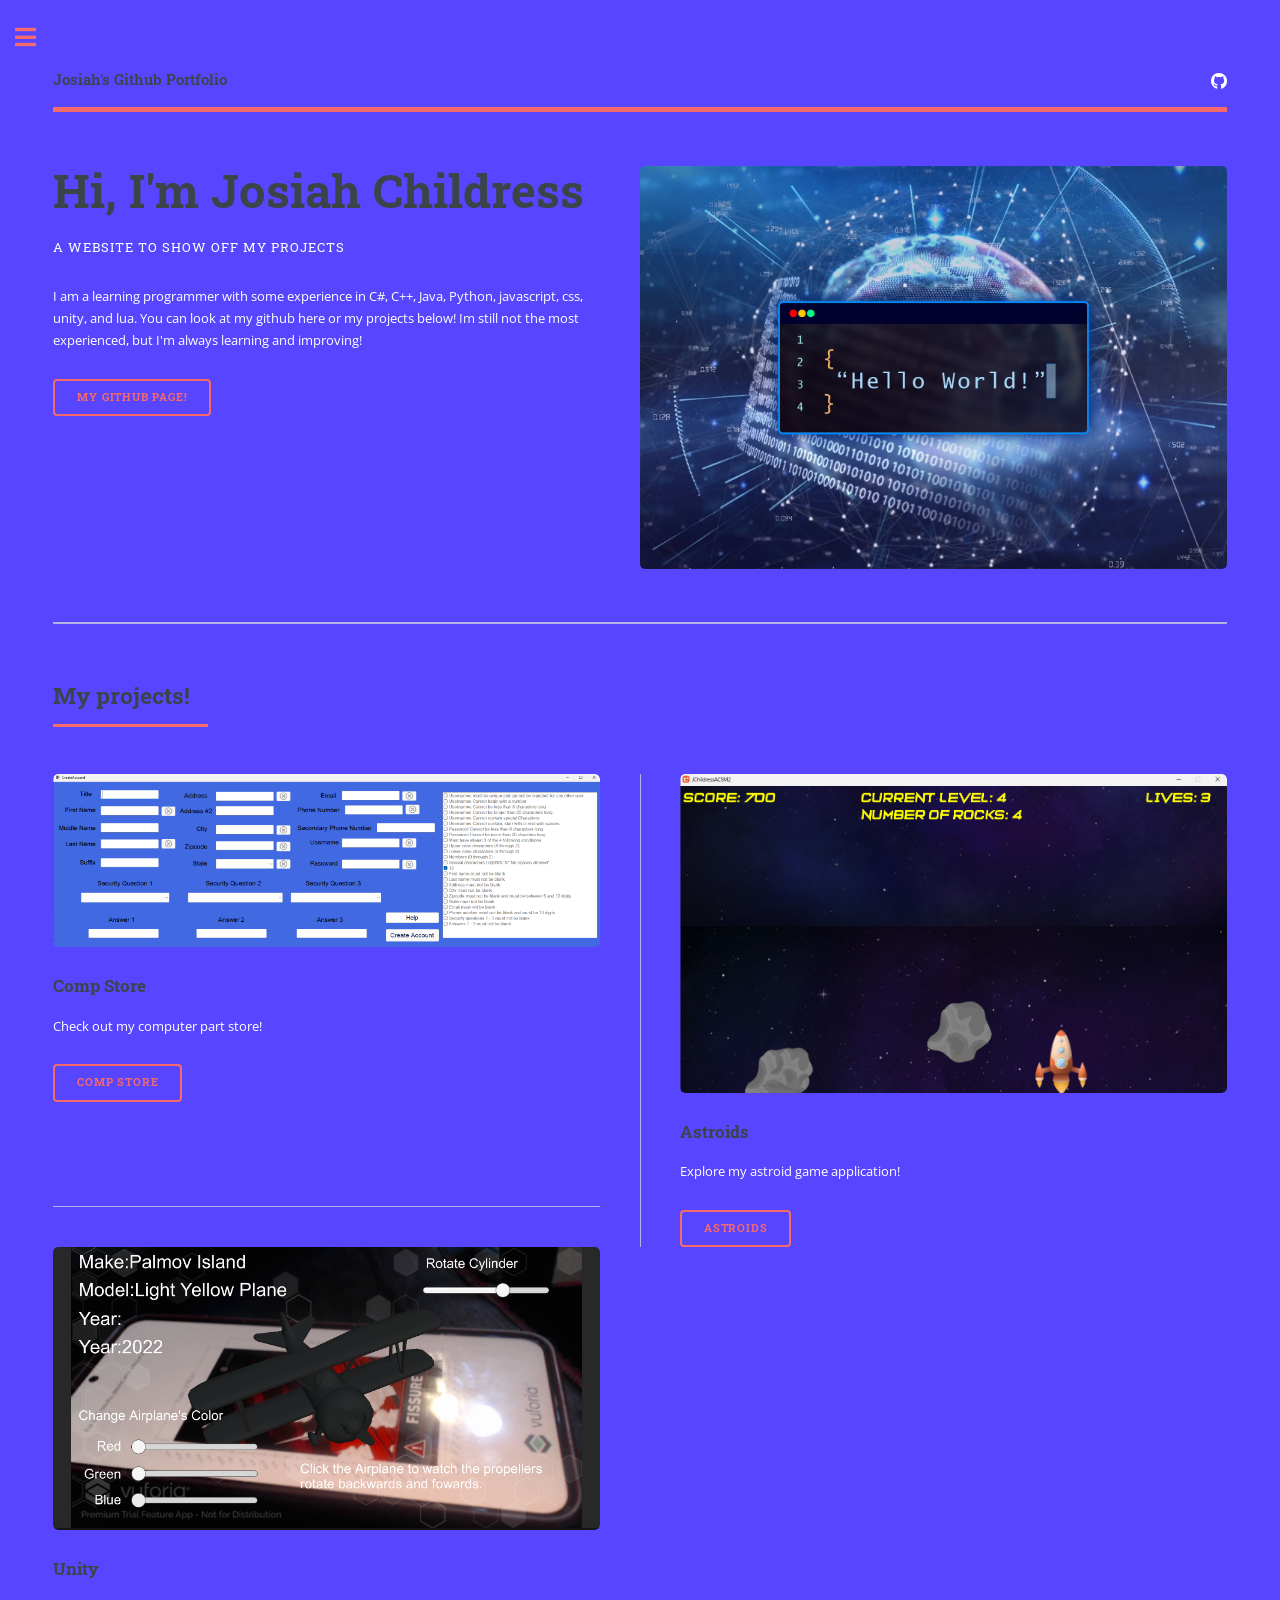
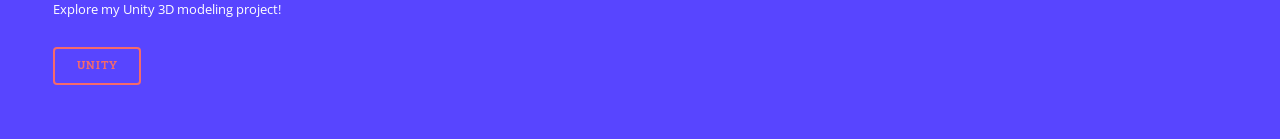
<file: index.html>
<!DOCTYPE HTML>
<!--
	Editorial by HTML5 UP
	html5up.net | @ajlkn
	Free for personal and commercial use under the CCA 3.0 license (html5up.net/license)
-->
<html>

<head>
	<title>Josiah's Github Portfolio</title>
	<meta charset="utf-8" />
	<meta name="viewport" content="width=device-width, initial-scale=1, user-scalable=no" />
	<link rel="stylesheet" href="assets/css/main.css" />
</head>

<body class="is-preload">

	<!-- Wrapper -->
	<div id="wrapper">

		<!-- Main -->
		<div id="main">
			<div class="inner">

				<!-- Header -->
				<header id="header">
					<a href="index.html" class="logo"><strong>Josiah's Github Portfolio</strong></a>
					<ul class="icons">
						<li><a href="https://github.com/JosiahChil" class="icon brands fa-github"><span
									class="label">GitHub</span></a></li>
					</ul>
				</header>

				<!-- Banner -->
				<section id="banner">
					<div class="content">
						<header>
							<h1>Hi, I'm Josiah Childress</h1>
							<p>A website to show off my projects</p>
						</header>
						<p>I am a learning programmer with some experience in C#, C++, Java, Python,
							javascript, css, unity, and lua.
							You can look at my github here or my projects below! Im still not the most experienced, but
							I'm always learning and improving!</p>
						<ul class="actions">
							<li><a href="https://github.com/JosiahChil" class="button big">My github page!</a></li>
						</ul>
					</div>
					<span class="image object">
						<img src="images/Hello.png" alt="Picture of code saying 'Hello, World!'" />
					</span>
				</section>

				<!-- Section -->
				<section>
					<header class="major">
						<h2>My projects!</h2>
					</header>
					<div class="posts">
						<article>
							<a href="Josiah'sCompStore.html" class="image"><img src="images/CompStore/CreateForm.png"
									alt="" /></a>
							<h3>Comp Store</h3>
							<p>Check out my computer part store!</p>
							<ul class="actions">
								<li><a href="Josiah'sCompStore.html" class="button">Comp Store</a></li>
							</ul>
						</article>
						<article>
							<a href="Astroids.html" class="image"><img src="images/Astroids/InGame.png" alt="" /></a>
							<h3>Astroids</h3>
							<p>Explore my astroid game application!</p>
							<ul class="actions">
								<li><a href="Astroids.html" class="button">Astroids</a></li>

							</ul>
						</article>
						<article>
							<a href="Unity.html" class="image"><img src="images/3dPractice/Plane1.png" alt="" /></a>
							<h3>Unity</h3>
							<p>Explore my Unity 3D modeling project!</p>
							<ul class="actions">
								<li><a href="Unity.html" class="button">Unity</a></li>
							</ul>
						</article>

					</div>
				</section>

			</div>
		</div>

		<!-- Sidebar -->
		<div id="sidebar">
			<div class="inner">

				<!-- Search -->
				<section id="search" class="alt">
					<!-- <form method="post" action="#"> -->
					<input type="text" name="query" id="query" placeholder="Search" />
					</form>
				</section>

				<!-- Menu -->
				<nav id="menu">
					<header class="major">
						<h2>Menu</h2>
					</header>
					<ul>
						<li><a href="index.html">Homepage</a></li>
						<li>
							<span class="opener">Submenu</span>
							<ul>
								<li><a href="Astroids.html">Astroids</a></li>
								<li><a href="Josiah'sCompStore.html">Computer Store</a></li>
								<li><a href="Unity.html">Unity</a></li>
							</ul>
						</li>
					</ul>
				</nav>


				<!-- Section -->
				<section>
					<header class="major">
						<h2>Get in touch</h2>
					</header>
					<div id="Contact">
						<ul class="contact">
							<li class="icon solid fa-envelope">jcchildress84320@mymail.tstc.edu</a></li>
							<li class="icon solid fa-phone">800-792-8784</li>
							<li class="icon solid fa-home">3801 Campus Dr.
								Waco, TX 76705 USA</li>
						</ul>
					</div>
				</section>

				<!-- Footer -->
				<footer id="footer">
					<p class="copyright">&copy; Untitled. All rights reserved. Demo Images: <a
							href="https://unsplash.com">Unsplash</a>. Design: <a href="https://html5up.net">HTML5
							UP</a>.</p>
				</footer>

			</div>
		</div>


	</div>

	<!-- Scripts -->
	<!-- Rather than messing with the script files
	  ill add the change color here -->

	<script src="assets/js/jquery.min.js"></script>
	<script src="assets/js/browser.min.js"></script>
	<script src="assets/js/breakpoints.min.js"></script>
	<script src="assets/js/util.js"></script>
	<script src="assets/js/main.js"></script>

</body>

</html>
</file>
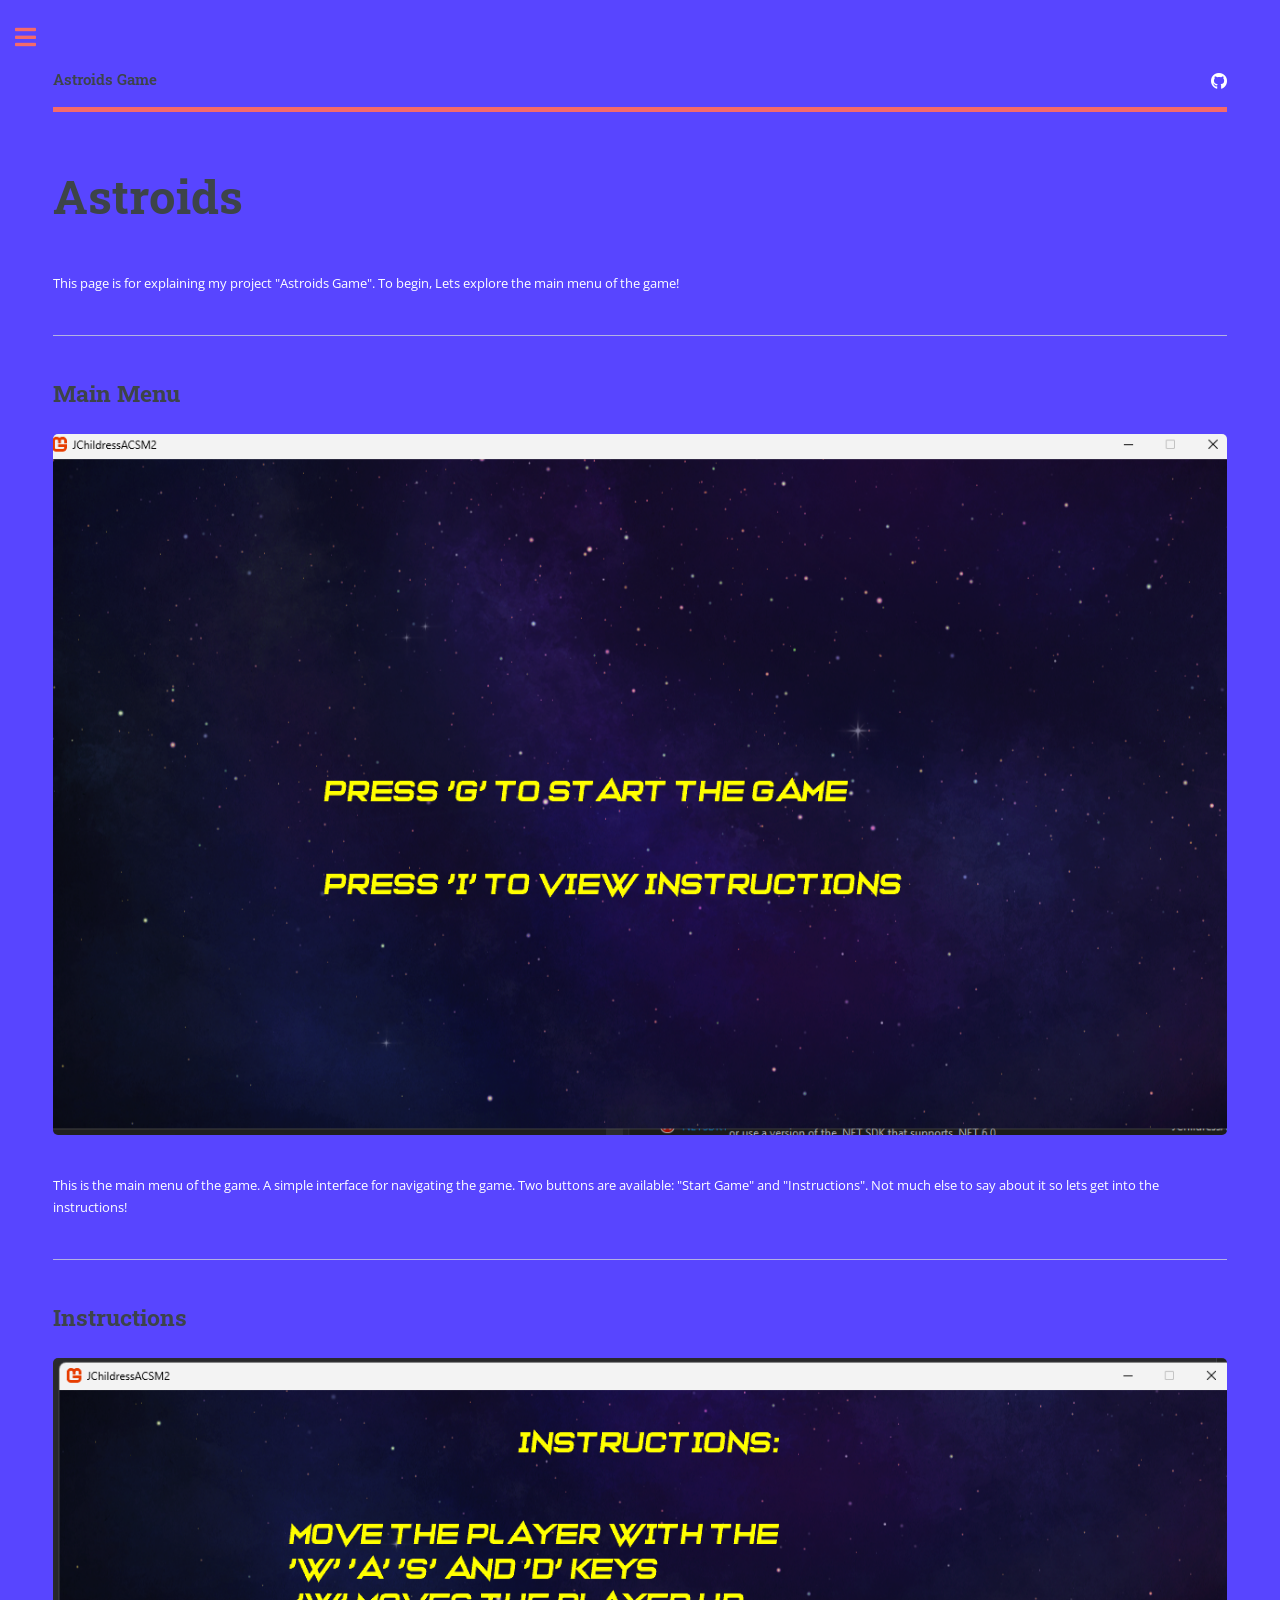
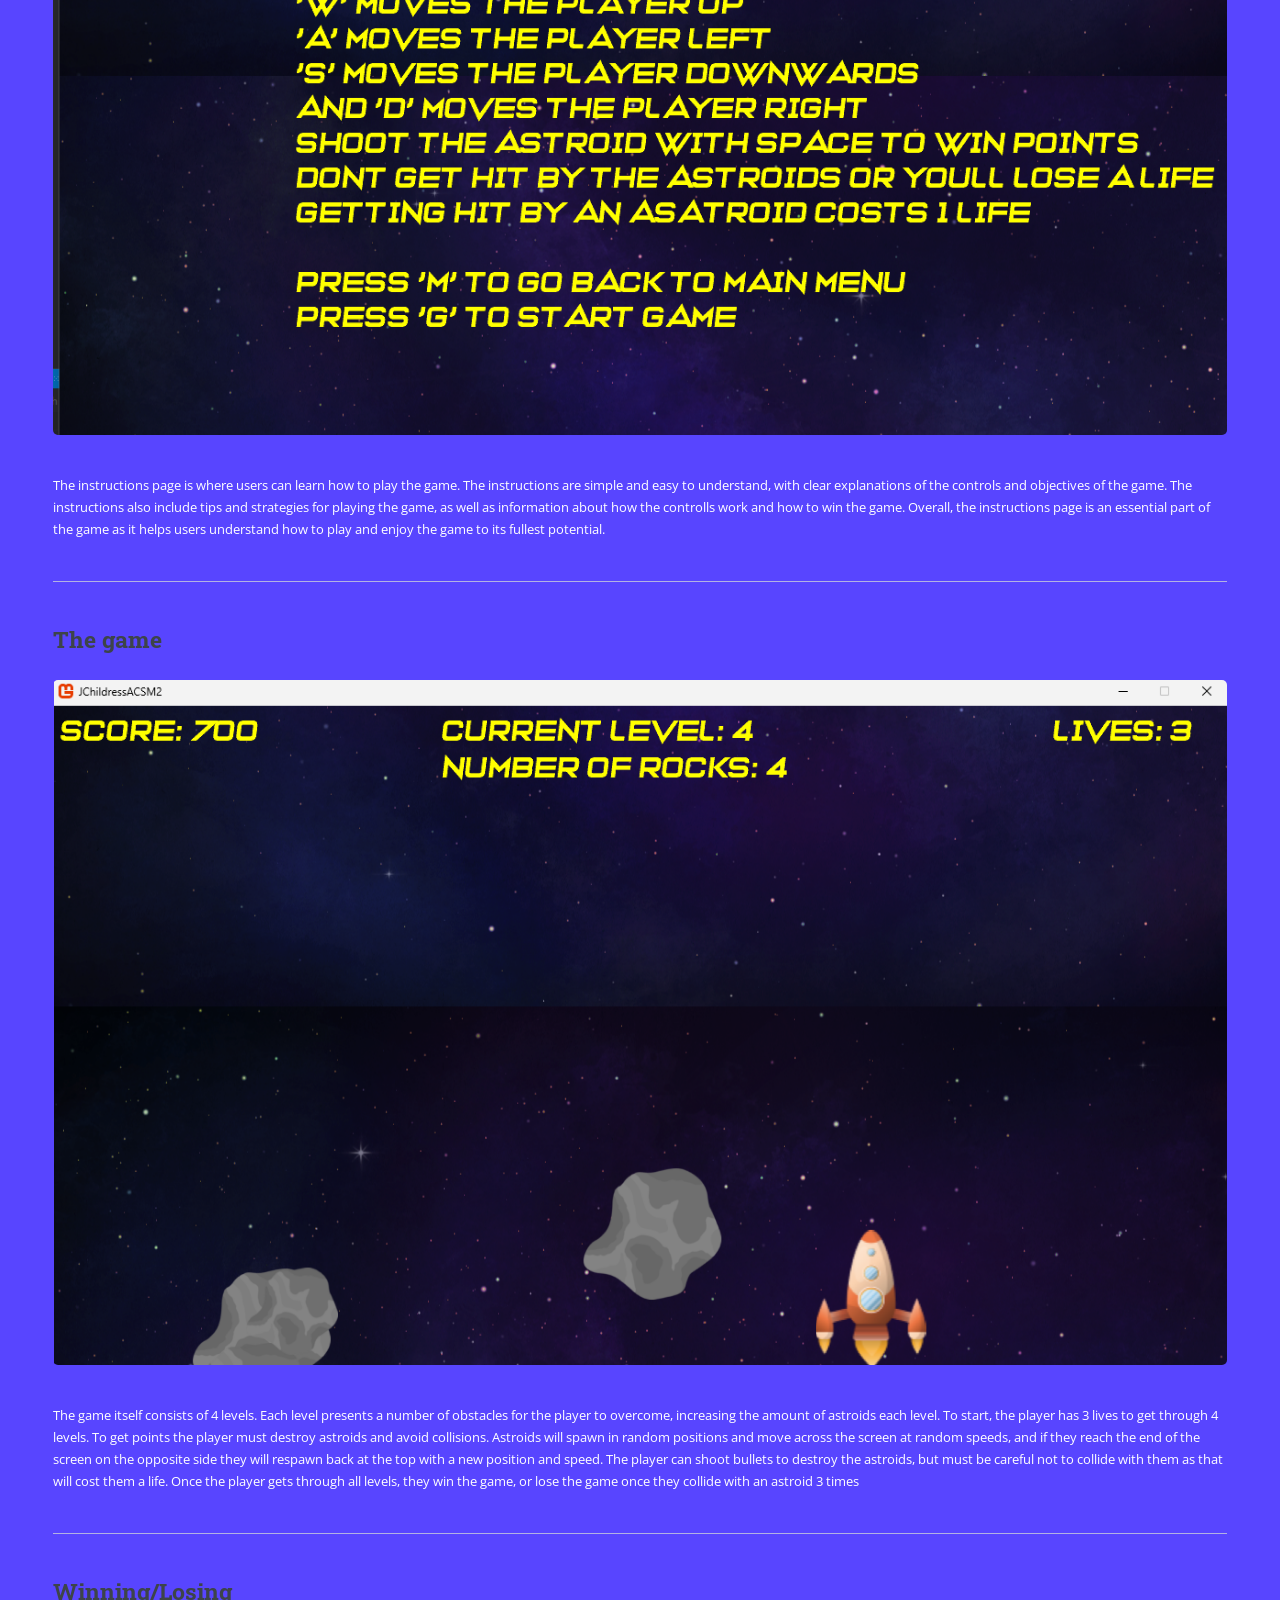
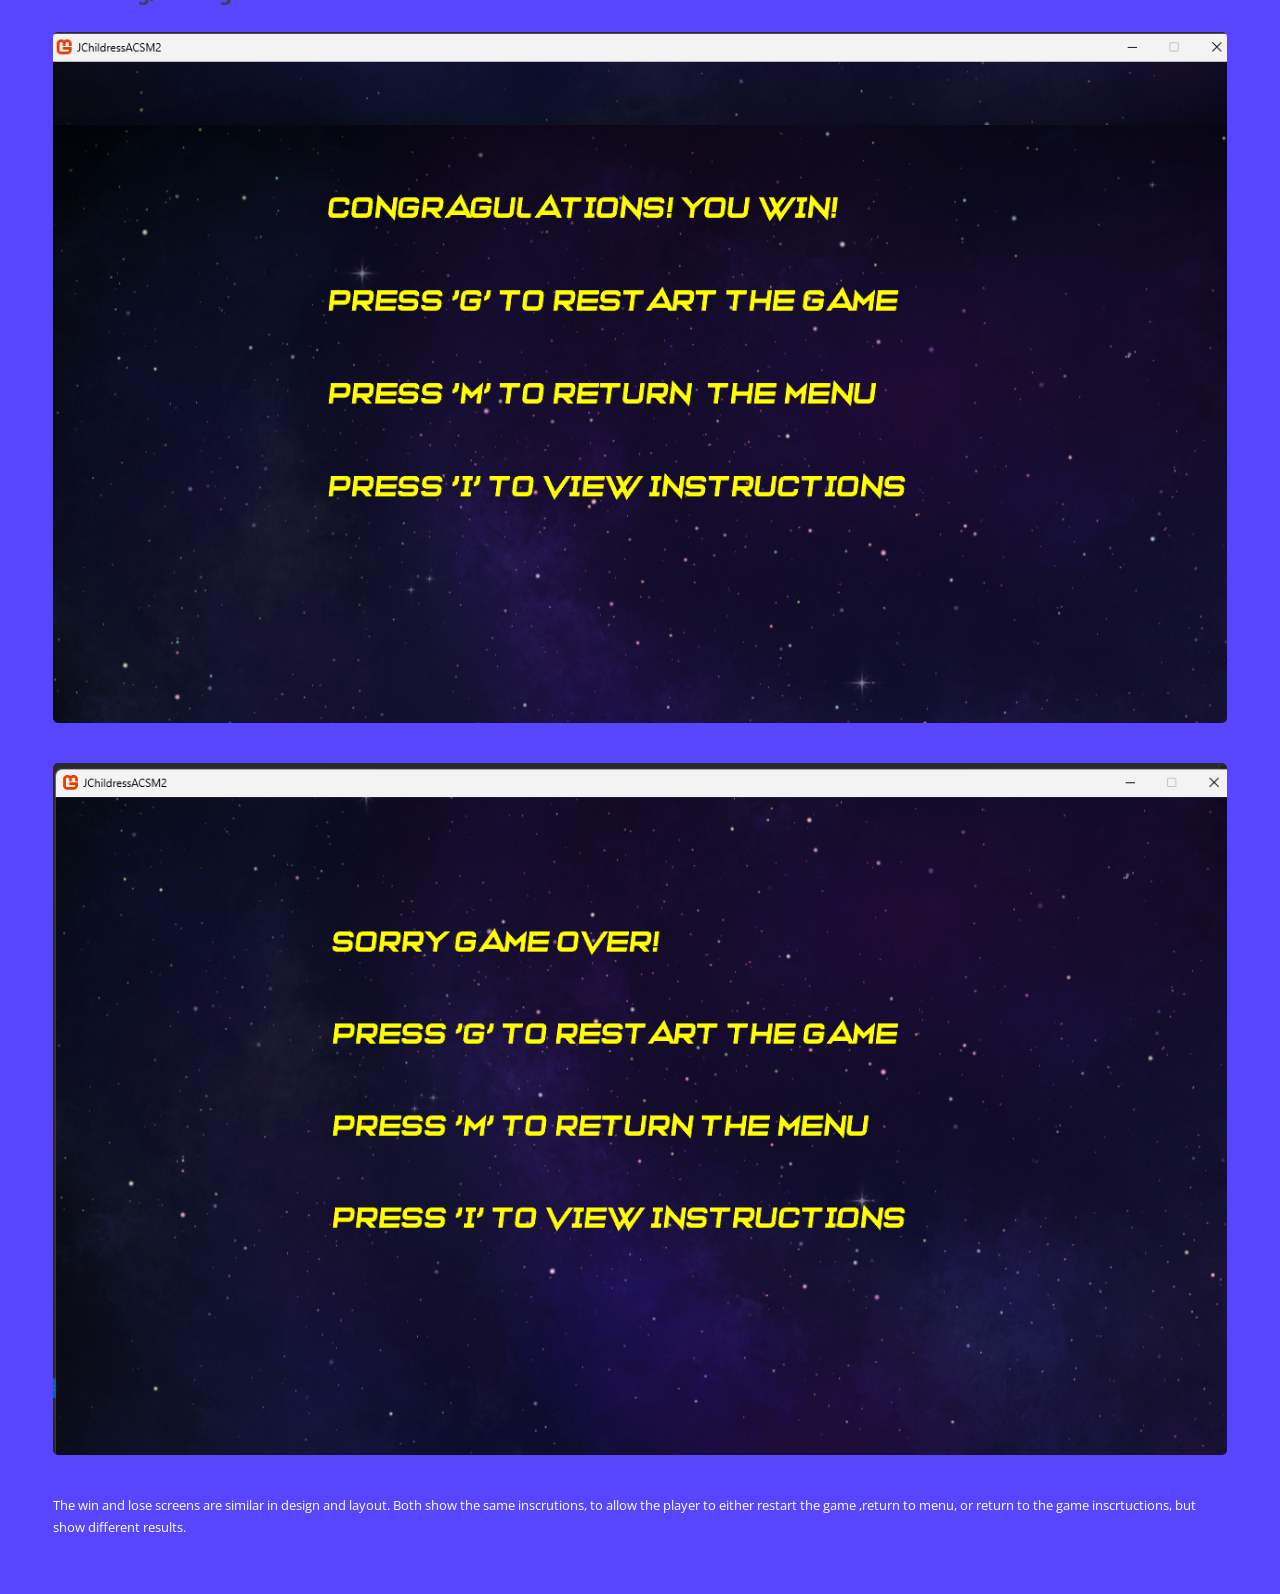
<file: Astroids.html>
<!DOCTYPE HTML>
<!--
	Editorial by HTML5 UP
	html5up.net | @ajlkn
	Free for personal and commercial use under the CCA 3.0 license (html5up.net/license)
-->
<html>

<head>
    <title>Astroids Game</title>
    <meta charset="utf-8" />
    <meta name="viewport" content="width=device-width, initial-scale=1, user-scalable=no" />
    <link rel="stylesheet" href="assets/css/main.css" />
</head>

<body class="is-preload">

    <!-- Wrapper -->
    <div id="wrapper">

        <!-- Main -->
        <div id="main">
            <div class="inner">

                <!-- Header -->
                <header id="header">
                    <a href="index.html" class="logo"><strong>Astroids Game</strong></a>
                    <ul class="icons">
                        <li><a href="https://github.com/JosiahChil" class="icon brands fa-github"><span
                                    class="label">GitHub</span></a></li>
                    </ul>
                </header>

                <!-- Content -->
                <section>
                    <header class="main">
                        <h1>Astroids</h1>
                    </header>

                    <p>This page is for explaining my project "Astroids Game". To begin, Lets explore the main menu of
                        the game!</p>



                    <hr class="major" />

                    <h2>Main Menu</h2>
                    <span class="image main"><img src="images/Astroids/Main.png"
                            alt="Astroid application main menu" /></span>

                    <p>This is the main menu of the game. A simple interface
                        for navigating the game. Two buttons are available: "Start Game" and "Instructions".
                        Not much else to say about it so lets get into the instructions!</p>

                    <hr class="major" />

                    <h2>Instructions</h2>
                    <span class="image main"><img src="images/Astroids/Instructions.png"
                            alt="Astroid application instructions" /></span>

                    <p>
                        The instructions page is where users can learn how to play the game. The instructions are simple
                        and easy to understand, with clear explanations of the controls and objectives of the game.
                        The instructions also include tips and strategies for playing the game, as well as information
                        about
                        how the controlls work and how to win the game. Overall, the instructions page is an essential
                        part of the game as it
                        helps users understand how to play and enjoy the game to its fullest potential.
                    </p>

                    <hr class="major" />

                    <h2>The game</h2>
                    <span class="image main"><img src="images/Astroids/InGame.png"
                            alt="Astroid application in-game" /></span>

                    <p>The game itself consists of 4 levels.
                        Each level presents a number of obstacles for the player
                        to overcome, increasing the amount of astroids each level.
                        To start, the player has 3 lives to get through 4 levels. To get points
                        the player must destroy astroids and avoid collisions.
                        Astroids will spawn in random positions and move across the screen at random speeds,
                        and if they reach the end of the screen on the opposite side they will respawn
                        back at the top with a new position and speed. The player can shoot bullets to destroy the
                        astroids, but must be careful not to collide with them as that will cost them a life.
                        Once the player gets through all levels, they win the game,
                        or lose the game once they collide with an astroid 3 times</p>



                    <hr class="major" />

                    <h2>Winning/Losing</h2>
                    <span class="image main"><img src="images/Astroids/Win.png"
                            alt="Astroid application win screen" /></span>
                    <span class="image main"><img src="images/Astroids/Lose.png"
                            alt="Astroid application lose screen" /></span>


                    <p>The win and lose screens are similar in design and layout.
                        Both show the same inscrutions, to allow the player to either restart the game
                        ,return to menu, or return to the game inscrtuctions, but show different results.

                    </p>


                </section>

            </div>
        </div>

        <!-- Sidebar -->
        <div id="sidebar">
            <div class="inner">

                <!-- Search -->
                <section id="search" class="alt">
                    <!-- <form method="post" action="#"> -->
                    <input type="text" name="query" id="query" placeholder="Search" />
                    </form>
                </section>

                <!-- Menu -->
                <nav id="menu">
                    <header class="major">
                        <h2>Menu</h2>
                    </header>
                    <ul>
                        <li><a href="index.html">Homepage</a></li>
                        <li>
                            <span class="opener">Submenu</span>
                            <ul>
                                <li><a href="Astroids.html">Astroids</a></li>
                                <li><a href="Josiah'sCompStore.html">Computer Store</a></li>
                                <li><a href="Unity.html">Unity</a></li>
                            </ul>
                        </li>
                    </ul>
                </nav>


                <!-- Section -->
                <section>
                    <header class="major">
                        <h2>Get in touch</h2>
                    </header>
                    <div id="Contact">
                        <ul class="contact">
                            <li class="icon solid fa-envelope">jcchildress84320@mymail.tstc.edu</a></li>
                            <li class="icon solid fa-phone">800-792-8784</li>
                            <li class="icon solid fa-home">3801 Campus Dr.
                                Waco, TX 76705 USA</li>
                        </ul>
                    </div>
                </section>

                <!-- Footer -->
                <footer id="footer">
                    <p class="copyright">&copy; Untitled. All rights reserved. Demo Images: <a
                            href="https://unsplash.com">Unsplash</a>. Design: <a href="https://html5up.net">HTML5
                            UP</a>.</p>
                </footer>

            </div>
        </div>

    </div>

    <!-- Scripts -->
    <script src="assets/js/jquery.min.js"></script>
    <script src="assets/js/browser.min.js"></script>
    <script src="assets/js/breakpoints.min.js"></script>
    <script src="assets/js/util.js"></script>
    <script src="assets/js/main.js"></script>

</body>

</html>
</file>
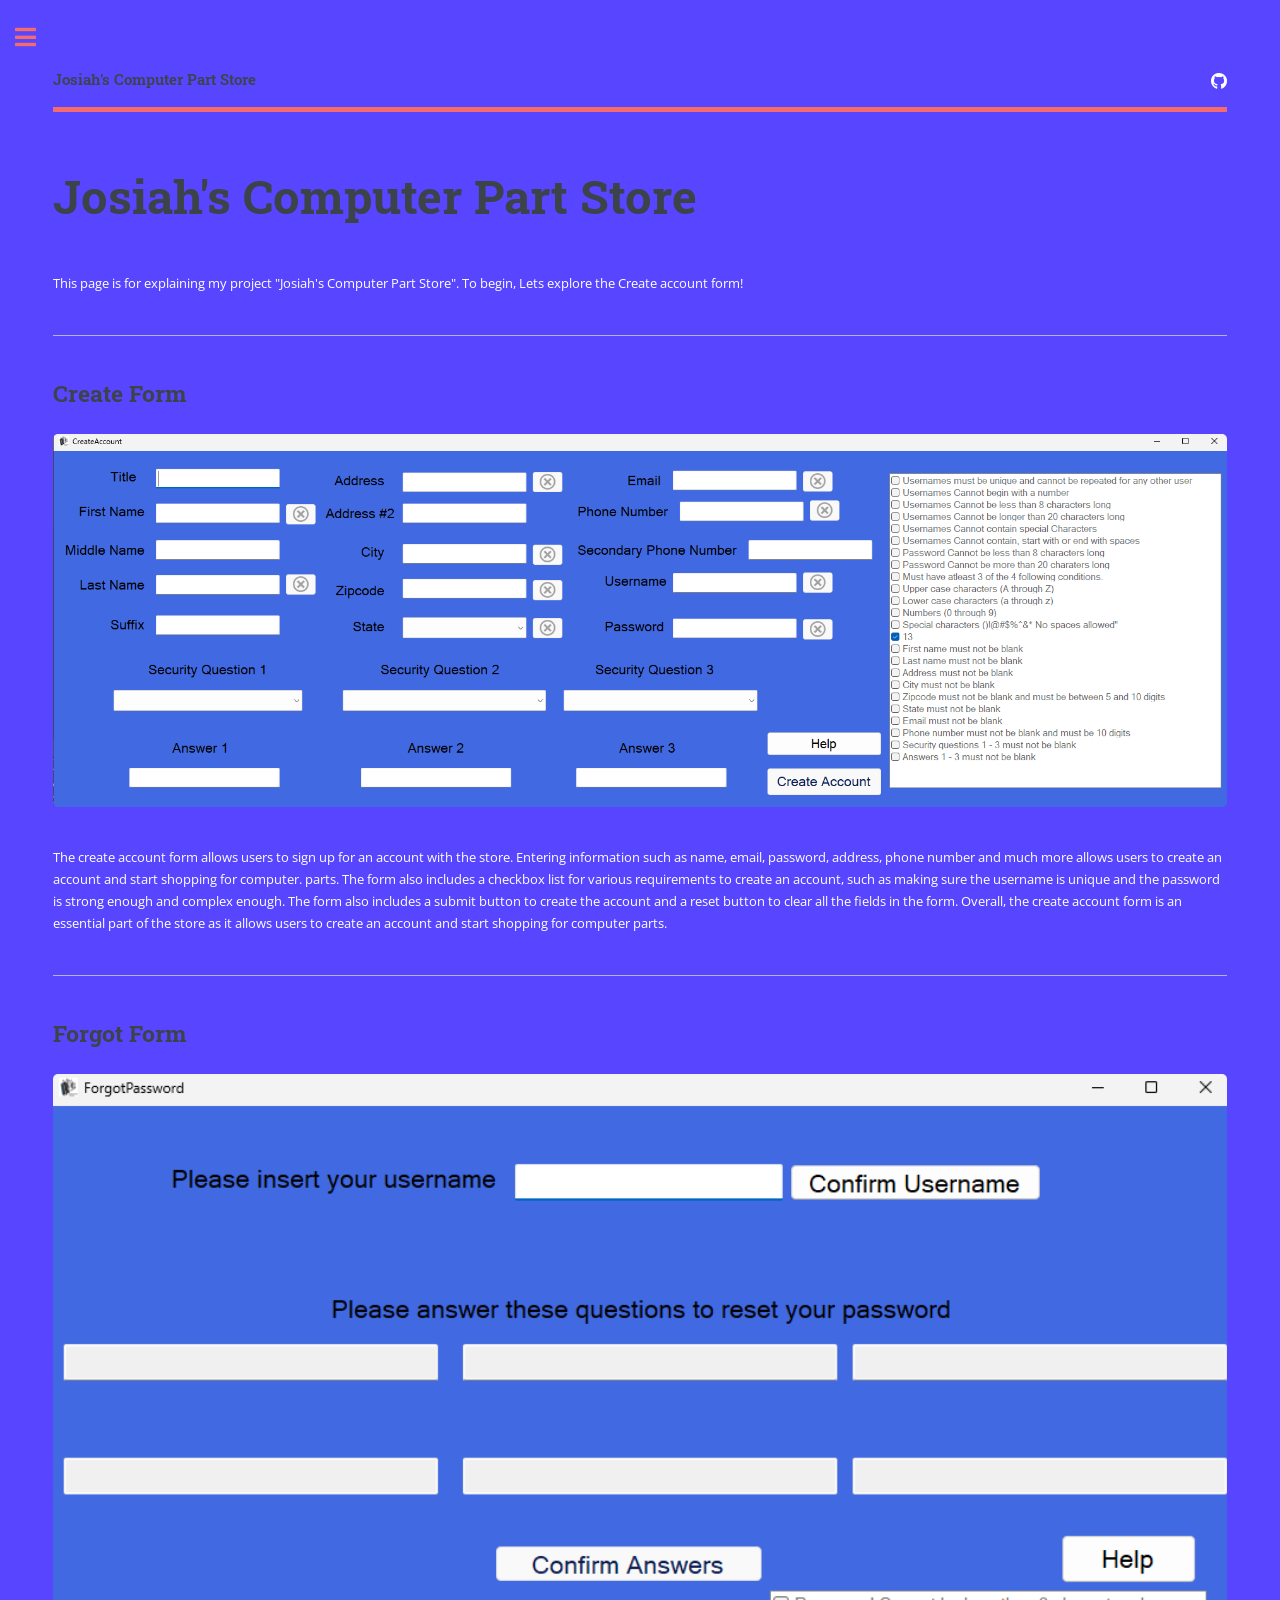
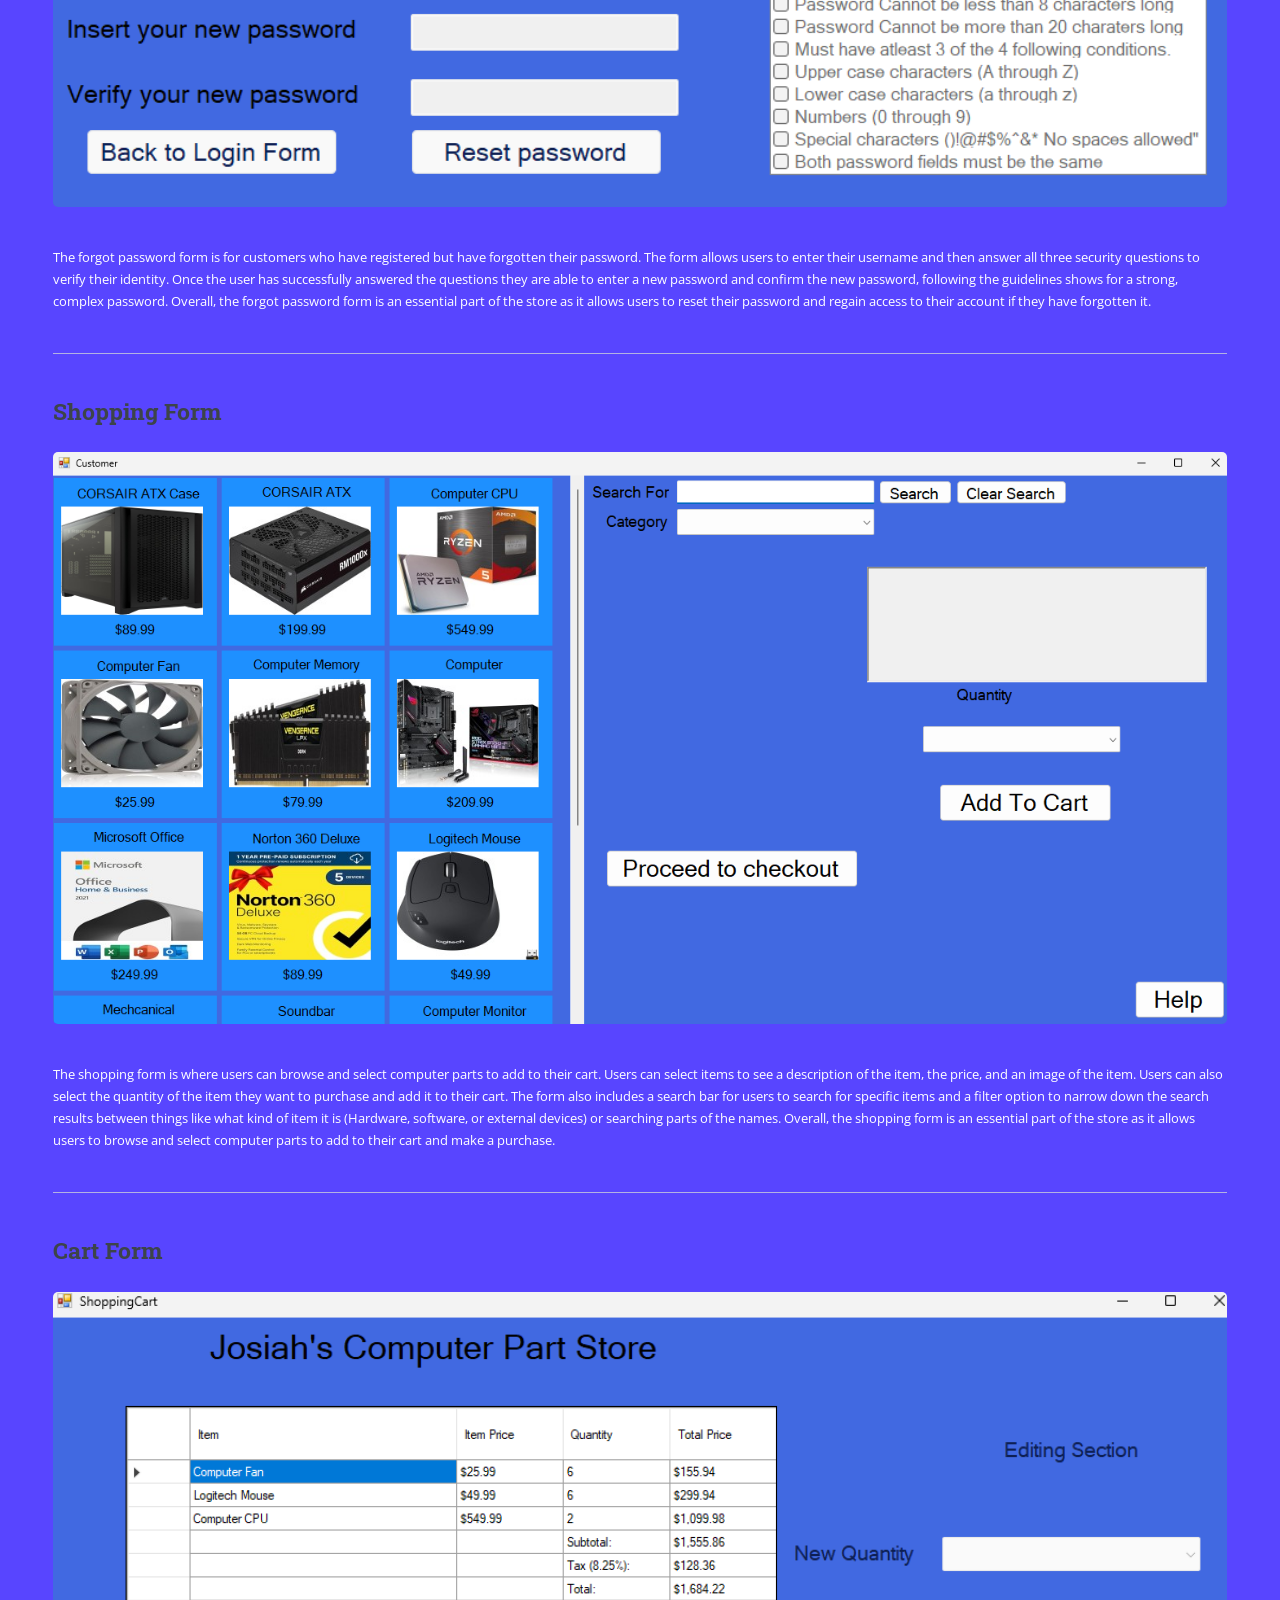
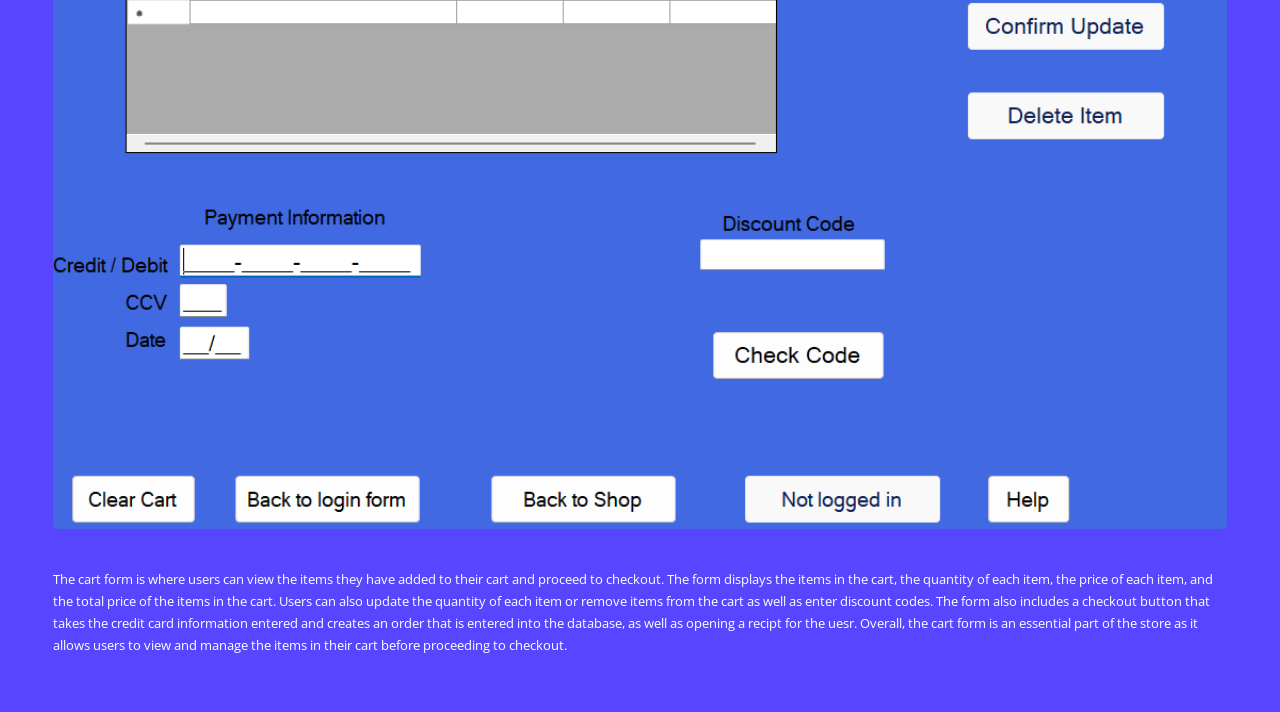
<file: Josiah'sCompStore.html>
<!DOCTYPE HTML>
<!--
	Editorial by HTML5 UP
	html5up.net | @ajlkn
	Free for personal and commercial use under the CCA 3.0 license (html5up.net/license)
-->
<html>

<head>
    <title>Josiah's Computer Part Store</title>
    <meta charset="utf-8" />
    <meta name="viewport" content="width=device-width, initial-scale=1, user-scalable=no" />
    <link rel="stylesheet" href="assets/css/main.css" />
</head>

<body class="is-preload">

    <!-- Wrapper -->
    <div id="wrapper">

        <!-- Main -->
        <div id="main">
            <div class="inner">

                <!-- Header -->
                <header id="header">
                    <a href="index.html" class="logo"><strong>Josiah's Computer Part Store</strong></a>
                    <ul class="icons">
                        <li><a href="https://github.com/JosiahChil" class="icon brands fa-github"><span
                                    class="label">GitHub</span></a></li>
                    </ul>
                </header>

                <!-- Content -->
                <section>
                    <header class="main">
                        <h1>Josiah's Computer Part Store</h1>
                    </header>


                    <p>This page is for explaining my project "Josiah's Computer Part Store".
                        To begin, Lets explore the Create account form!
                    </p>


                    <hr class="major" />

                    <h2>Create Form</h2>
                    <span class="image main"><img src="images/CompStore/CreateForm.png"
                            alt="Computer store create account form" /></span>

                    <p>The create account form allows users to sign up for an account with the store. Entering
                        information
                        such as name, email, password, address, phone number and much more allows users to create an
                        account and start shopping for computer.
                        parts. The form also includes a checkbox list for various requirements to create an account,
                        such as
                        making sure the username is unique and the password is strong enough and complex enough.
                        The form also includes a submit button to create the account and a reset button to clear all
                        the fields in the form. Overall, the create account form is an essential part of the store as
                        it allows users to create an account and start shopping for computer parts.

                    </p>


                    <hr class="major" />

                    <h2>Forgot Form</h2>
                    <span class="image main"><img src="images/CompStore/ForgotPassForm.png"
                            alt="Computer store forgot password form" /></span>

                    <p>The forgot password form is for customers who have registered but have forgotten their password.
                        The form allows users to enter their username and then answer all three security questions to
                        verify their identity. Once the user has successfully answered the questions they are able to
                        enter a new password and
                        confirm the new password, following the guidelines shows for a strong, complex password.
                        Overall, the forgot password form is an essential part of the store as it allows users to reset
                        their password and regain access to their account if they have forgotten it.
                    </p>


                    <hr class="major" />

                    <h2>Shopping Form</h2>
                    <span class="image main"><img src="images/CompStore/ShoppingForm.png"
                            alt="Computer store shopping form" /></span>

                    <p>The shopping form is where users can browse and select computer parts to add to their cart.
                        Users can select items to see a description of the item, the price, and an image of the item.
                        Users can also select the quantity of the item they want to purchase and add it to their cart.
                        The form also includes a search bar for users to search for specific items and a filter option
                        to narrow down the search results
                        between things like what kind of item it is (Hardware, software, or external devices)
                        or searching parts of the names. Overall, the shopping form is an essential part of the store as
                        it allows users to browse and select computer parts
                        to add to their cart and make a purchase.

                    </p>


                    <hr class="major" />

                    <h2>Cart Form</h2>
                    <span class="image main"><img src="images/CompStore/CartForm.png"
                            alt="Computer store cart form" /></span>

                    <p>
                        The cart form is where users can view the items they have added to their cart and proceed to
                        checkout. The form displays the items in the cart, the quantity of each item, the price of
                        each item, and the total price of the items in the cart. Users can also update the quantity
                        of each item or remove items from the cart as well as enter discount codes. The form also
                        includes a checkout button that takes the credit card information entered and creates an order
                        that is entered into the database, as well as opening a recipt for the uesr.
                        Overall, the cart form is an essential part of the store as it allows
                        users to view and manage the items in their cart before proceeding to checkout.
                    </p>

                </section>

            </div>
        </div>

        <!-- Sidebar -->
        <div id="sidebar">
            <div class="inner">

                <!-- Search -->
                <section id="search" class="alt">
                    <!-- <form method="post" action="#"> -->
                    <input type="text" name="query" id="query" placeholder="Search" />
                    </form>
                </section>

                <!-- Menu -->
                <nav id="menu">
                    <header class="major">
                        <h2>Menu</h2>
                    </header>
                    <ul>
                        <li><a href="index.html">Homepage</a></li>
                        <li>
                            <span class="opener">Submenu</span>
                            <ul>
                                <li><a href="Astroids.html">Astroids</a></li>
                                <li><a href="Josiah'sCompStore.html">Computer Store</a></li>
                                <li><a href="Unity.html">Unity</a></li>
                            </ul>
                        </li>
                    </ul>
                </nav>


                <!-- Section -->
                <section>
                    <header class="major">
                        <h2>Get in touch</h2>
                    </header>
                    <div id="Contact">
                        <ul class="contact">
                            <li class="icon solid fa-envelope">jcchildress84320@mymail.tstc.edu</a></li>
                            <li class="icon solid fa-phone">800-792-8784</li>
                            <li class="icon solid fa-home">3801 Campus Dr.
                                Waco, TX 76705 USA</li>
                        </ul>
                    </div>
                </section>

                <!-- Footer -->
                <footer id="footer">
                    <p class="copyright">&copy; Untitled. All rights reserved. Demo Images: <a
                            href="https://unsplash.com">Unsplash</a>. Design: <a href="https://html5up.net">HTML5
                            UP</a>.</p>
                </footer>

            </div>
        </div>

    </div>

    <!-- Scripts -->
    <script src="assets/js/jquery.min.js"></script>
    <script src="assets/js/browser.min.js"></script>
    <script src="assets/js/breakpoints.min.js"></script>
    <script src="assets/js/util.js"></script>
    <script src="assets/js/main.js"></script>

</body>

</html>
</file>
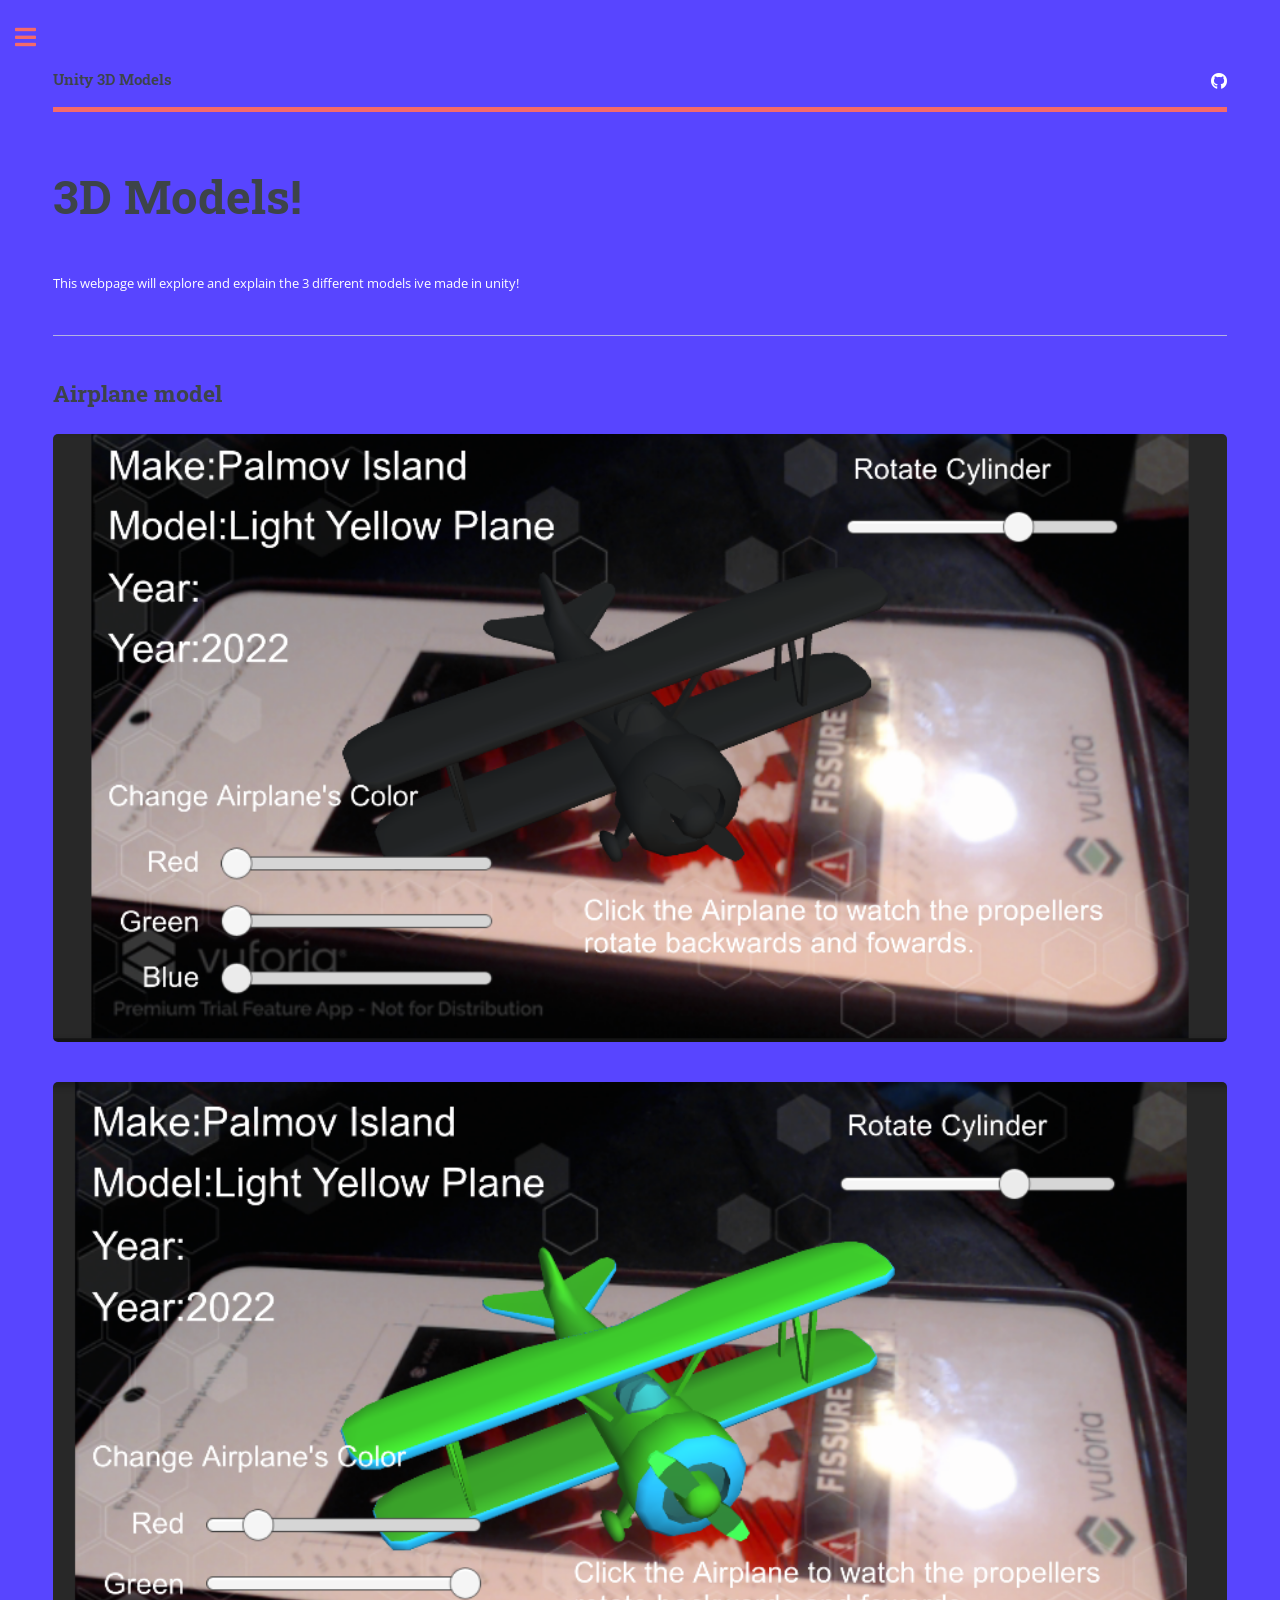
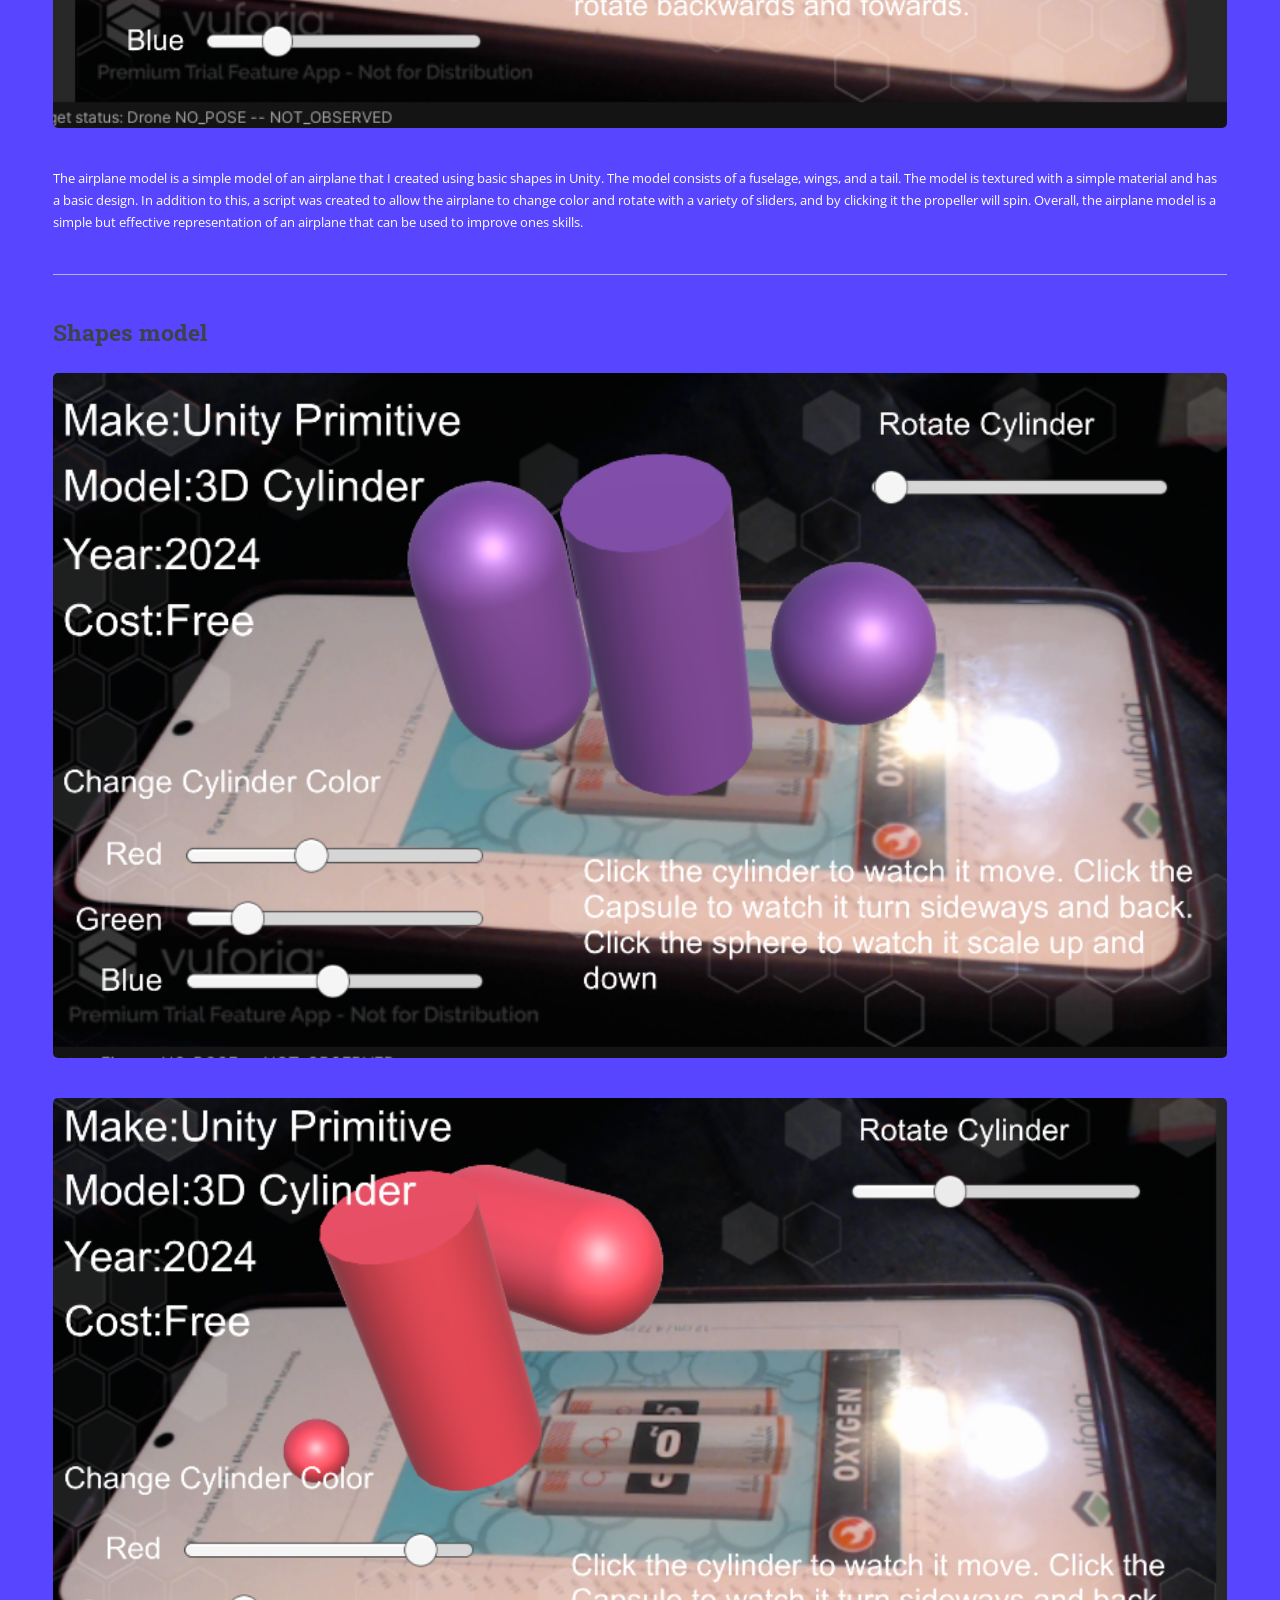
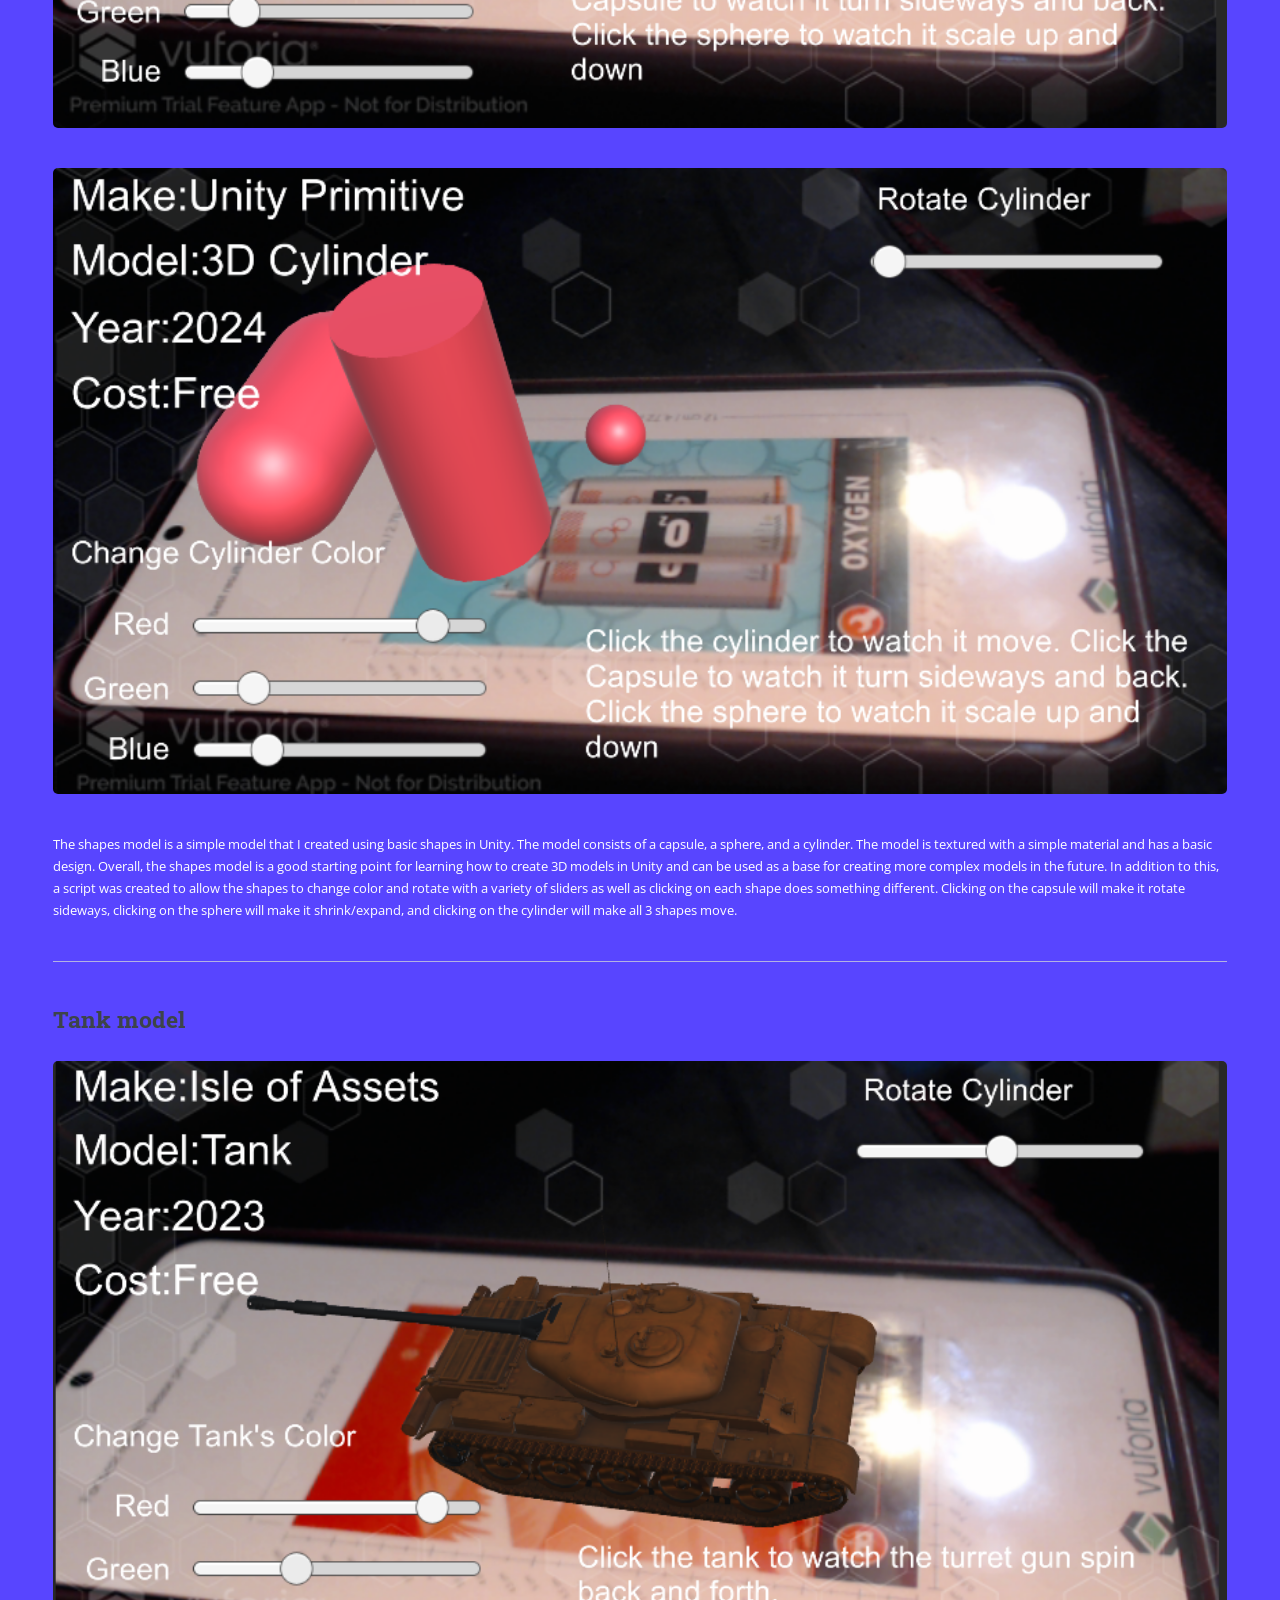
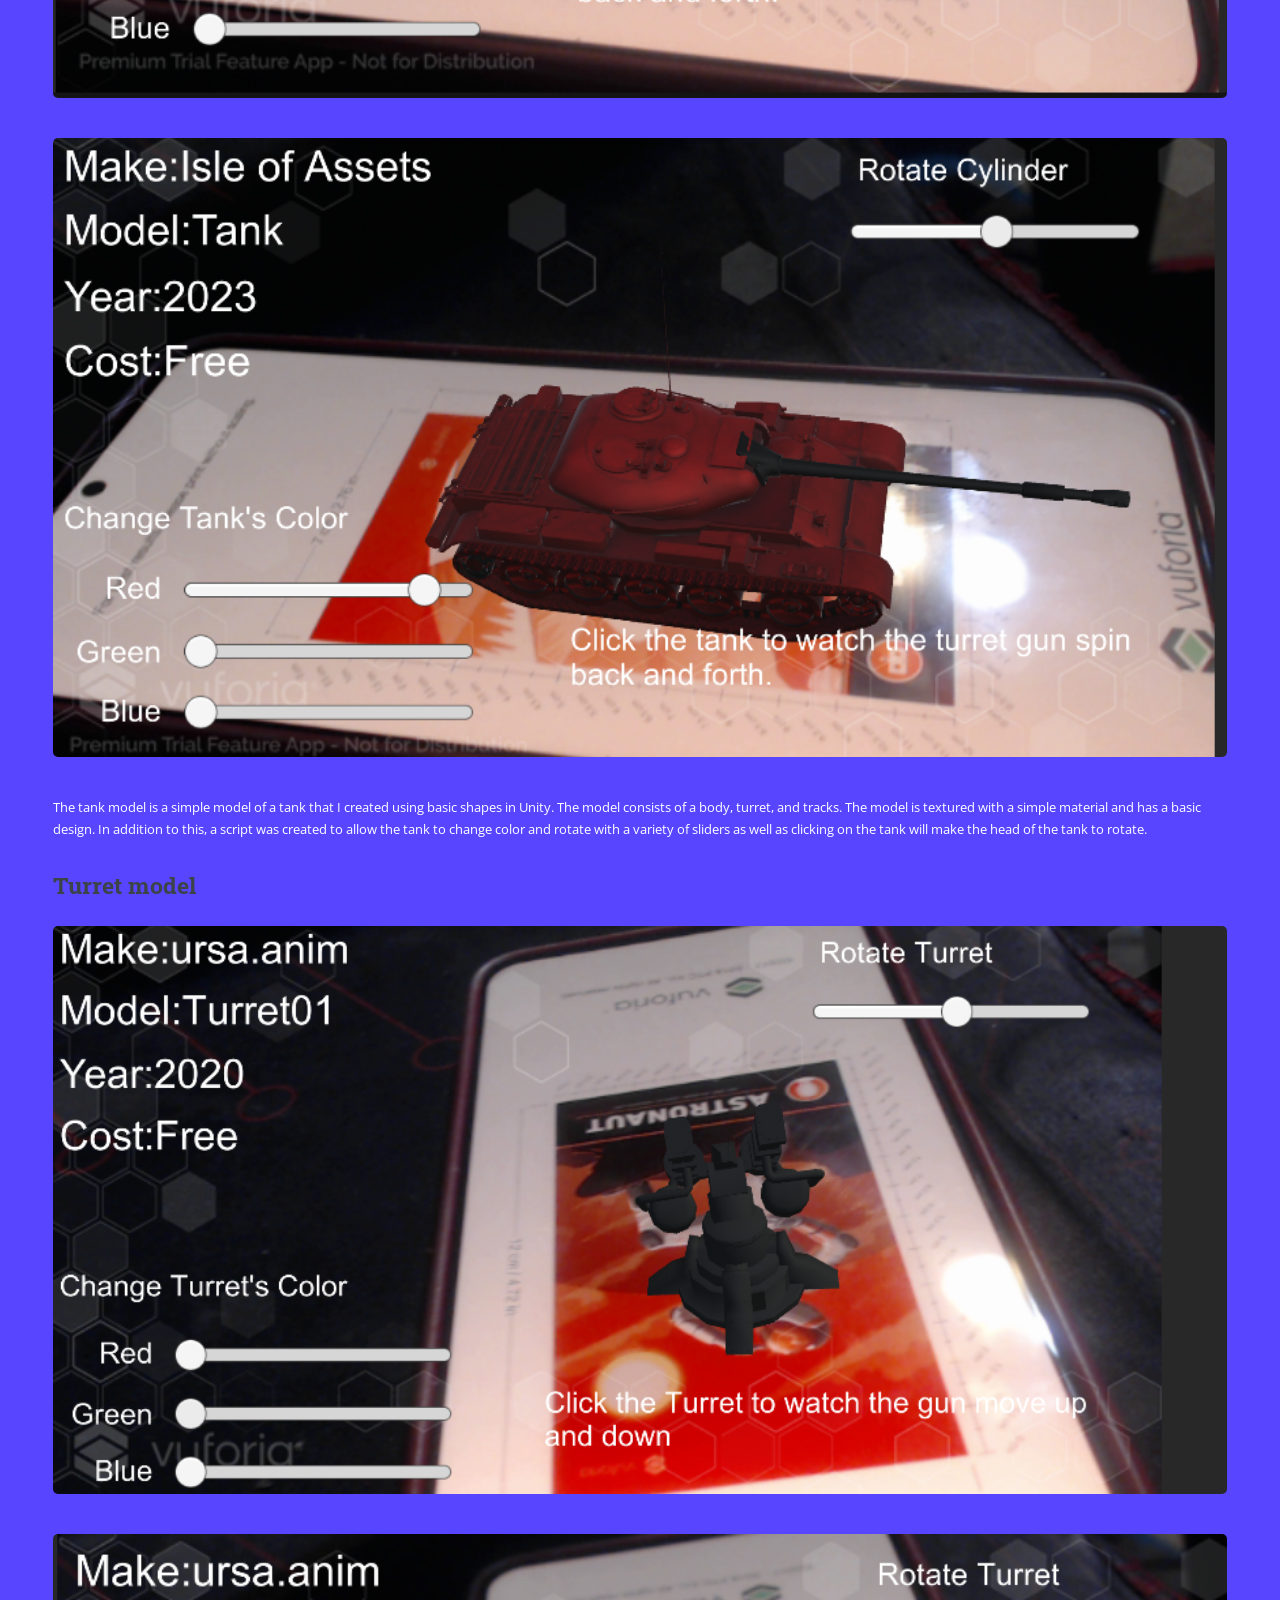
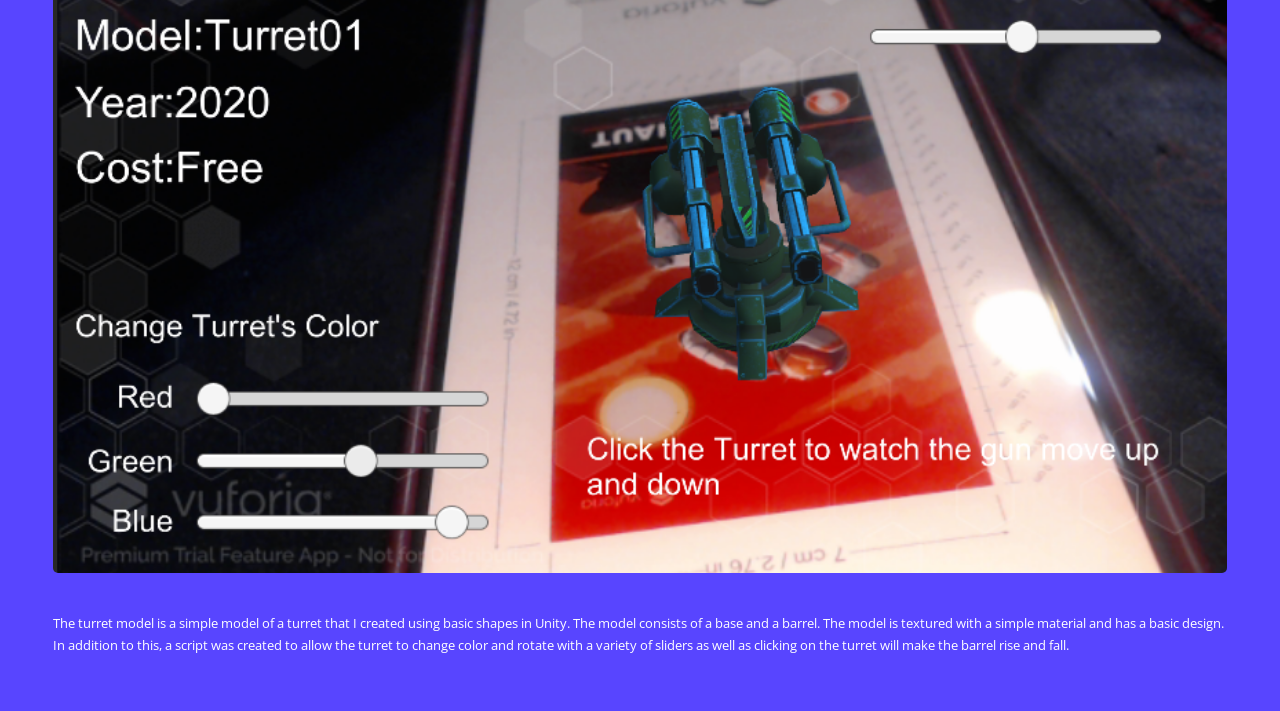
<file: Unity.html>
<!DOCTYPE HTML>
<!--
	Editorial by HTML5 UP
	html5up.net | @ajlkn
	Free for personal and commercial use under the CCA 3.0 license (html5up.net/license)
-->
<html>

<head>
    <title>Unity 3D Models</title>
    <meta charset="utf-8" />
    <meta name="viewport" content="width=device-width, initial-scale=1, user-scalable=no" />
    <link rel="stylesheet" href="assets/css/main.css" />
</head>

<body class="is-preload">

    <!-- Wrapper -->
    <div id="wrapper">

        <!-- Main -->
        <div id="main">
            <div class="inner">

                <!-- Header -->
                <header id="header">
                    <a href="index.html" class="logo"><strong>Unity 3D Models</strong></a>
                    <ul class="icons">
                        <li><a href="https://github.com/JosiahChil" class="icon brands fa-github"><span
                                    class="label">GitHub</span></a></li>
                    </ul>
                </header>

                <!-- Content -->
                <section>
                    <header class="main">
                        <h1>3D Models!</h1>
                    </header>


                    <p>This webpage will explore and explain the 3 different models ive made in unity!</p>
                    <hr class="major" />

                    <h2>Airplane model</h2>
                    <span class="image main"><img src="images/3dPractice/Plane1.png" alt="Airplane model base" /></span>
                    <span class="image main"><img src="images/3dPractice/Plane2.png"
                            alt="Airplane model green" /></span>

                    <p>
                        The airplane model is a simple model of an airplane that I created using basic shapes in Unity.
                        The model consists of a fuselage, wings, and a tail. The model is textured with a simple
                        material and has a basic design. In addition to this, a script was created to allow the airplane
                        to change color and rotate with a variety of sliders, and by clicking it the propeller will
                        spin. Overall, the airplane model is a simple but effective representation of an airplane that
                        can be used
                        to improve ones skills.

                    </p>

                    <hr class="major" />

                    <h2>Shapes model</h2>
                    <span class="image main"><img src="images/3dPractice/Shapes1.png" alt="Shapes model" /></span>
                    <span class="image main"><img src="images/3dPractice/Shapes2.png"
                            alt="Shapes model moved and rotated" /></span>
                    <span class="image main"><img src="images/3dPractice/Shapes3.png" alt="Shapes model moved" /></span>

                    <p>
                        The shapes model is a simple model that I created using basic shapes in Unity. The model
                        consists of a capsule, a sphere, and a cylinder. The model is textured with a simple material
                        and has a basic design. Overall, the shapes model is a good starting point for learning how to
                        create 3D models in Unity and can be used as a base for creating more complex models in the
                        future. In addition to this, a script was created to allow the shapes to change color and
                        rotate with a variety of sliders as well as clicking on each shape does something different.
                        Clicking on the capsule will make it rotate sideways, clicking on the sphere will make it
                        shrink/expand, and clicking on the cylinder will make all 3 shapes move.

                    </p>

                    <hr class="major" />

                    <h2>Tank model</h2>
                    <span class="image main"><img src="images/3dPractice/Tank1.png" alt="Tank model" /></span>
                    <span class="image main"><img src="images/3dPractice/Tank2.png"
                            alt="Tank model head rotated" /></span>

                    <p>
                        The tank model is a simple model of a tank that I created using basic shapes in Unity. The model
                        consists of a body, turret, and tracks. The model is textured with a simple material and has a
                        basic design. In addition to this, a script was created to allow the tank to change color and
                        rotate with a variety of sliders as well as clicking on the tank will make the head of the tank
                        to rotate.
                    </p>

                    <h2>Turret model</h2>
                    <span class="image main"><img src="images/3dPractice/Turret1.png"
                            alt="Turret model base color raised barrel" /></span>
                    <span class="image main"><img src="images/3dPractice/Turret2.png"
                            alt="Turret model base barrel" /></span>

                    <p>
                        The turret model is a simple model of a turret that I created using basic shapes in Unity. The
                        model
                        consists of a base and a barrel. The model is textured with a simple material and has a basic
                        design.
                        In addition to this, a script was created to allow the turret to change color and rotate with a
                        variety of sliders as well as clicking on the turret will make the barrel rise and fall.

                    </p>

                </section>

            </div>
        </div>

        <!-- Sidebar -->
        <div id="sidebar">
            <div class="inner">

                <!-- Search -->
                <section id="search" class="alt">
                    <!-- <form method="post" action="#"> -->
                    <input type="text" name="query" id="query" placeholder="Search" />
                    </form>
                </section>

                <!-- Menu -->
                <nav id="menu">
                    <header class="major">
                        <h2>Menu</h2>
                    </header>
                    <ul>
                        <li><a href="index.html">Homepage</a></li>
                        <li>
                            <span class="opener">Submenu</span>
                            <ul>
                                <li><a href="Astroids.html">Astroids</a></li>
                                <li><a href="Josiah'sCompStore.html">Computer Store</a></li>
                                <li><a href="Unity.html">Unity</a></li>
                            </ul>
                        </li>
                    </ul>
                </nav>


                 <!-- Section -->
                <section>
                    <header class="major">
                        <h2>Get in touch</h2>
                    </header>
                    <div id="Contact">
                        <ul class="contact">
                            <li class="icon solid fa-envelope">jcchildress84320@mymail.tstc.edu</a></li>
                            <li class="icon solid fa-phone">800-792-8784</li>
                            <li class="icon solid fa-home">3801 Campus Dr.
                                Waco, TX 76705 USA</li>
                        </ul>
                    </div>
                </section>

                <!-- Footer -->
                <footer id="footer">
                    <p class="copyright">&copy; Untitled. All rights reserved. Demo Images: <a
                            href="https://unsplash.com">Unsplash</a>. Design: <a href="https://html5up.net">HTML5
                            UP</a>.</p>
                </footer>

            </div>
        </div>

    </div>

    <!-- Scripts -->
    <script src="assets/js/jquery.min.js"></script>
    <script src="assets/js/browser.min.js"></script>
    <script src="assets/js/breakpoints.min.js"></script>
    <script src="assets/js/util.js"></script>
    <script src="assets/js/main.js"></script>

</body>

</html>
</file>
<file: assets/css/main.css>
@import url(fontawesome-all.min.css);
@import url("https://fonts.googleapis.com/css?family=Open+Sans:400,600,400italic,600italic|Roboto+Slab:400,700");

/*
	Editorial by HTML5 UP
	html5up.net | @ajlkn
	Free for personal and commercial use under the CCA 3.0 license (html5up.net/license)
*/
html,
body,
div,
span,
applet,
object,
iframe,
h1,
h2,
h3,
h4,
h5,
h6,
p,
blockquote,
pre,
a,
abbr,
acronym,
address,
big,
cite,
code,
del,
dfn,
em,
img,
ins,
kbd,
q,
s,
samp,
small,
strike,
strong,
sub,
sup,
tt,
var,
b,
u,
i,
center,
dl,
dt,
dd,
ol,
ul,
li,
fieldset,
form,
label,
legend,
table,
caption,
tbody,
tfoot,
thead,
tr,
th,
td,
article,
aside,
canvas,
details,
embed,
figure,
figcaption,
footer,
header,
hgroup,
menu,
nav,
output,
ruby,
section,
summary,
time,
mark,
audio,
video {
  margin: 0;
  padding: 0;
  border: 0;
  font-size: 100%;
  font: inherit;
  vertical-align: baseline;
}

article,
aside,
details,
figcaption,
figure,
footer,
header,
hgroup,
menu,
nav,
section {
  display: block;
}

body {
  line-height: 1;
}

ol,
ul {
  list-style: none;
}

blockquote,
q {
  quotes: none;
}

blockquote:before,
blockquote:after,
q:before,
q:after {
  content: '';
  content: none;
}

table {
  border-collapse: collapse;
  border-spacing: 0;
}

body {
  -webkit-text-size-adjust: none;
}

mark {
  background-color: transparent;
  color: inherit;
}

input::-moz-focus-inner {
  border: 0;
  padding: 0;
}

input,
select,
textarea {
  -moz-appearance: none;
  -webkit-appearance: none;
  -ms-appearance: none;
  appearance: none;
}

/* Basic */
@-ms-viewport {
  width: device-width;
}

body {
  -ms-overflow-style: scrollbar;
}

@media screen and (max-width: 480px) {

  html,
  body {
    min-width: 320px;
  }
}

html {
  box-sizing: border-box;
}

*,
*:before,
*:after {
  box-sizing: inherit;
}

body {
  background: #5845ff;
}

body.is-preload *,
body.is-preload *:before,
body.is-preload *:after,
body.is-resizing *,
body.is-resizing *:before,
body.is-resizing *:after {
  -moz-animation: none !important;
  -webkit-animation: none !important;
  -ms-animation: none !important;
  animation: none !important;
  -moz-transition: none !important;
  -webkit-transition: none !important;
  -ms-transition: none !important;
  transition: none !important;
}

/* Type */
body,
input,
select,
textarea {
  color: #ffffff;
  font-family: "Open Sans", sans-serif;
  font-size: 13pt;
  font-weight: 400;
  line-height: 1.65;
}

@media screen and (max-width: 1680px) {

  body,
  input,
  select,
  textarea {
    font-size: 11pt;
  }
}

@media screen and (max-width: 1280px) {

  body,
  input,
  select,
  textarea {
    font-size: 10pt;
  }
}

@media screen and (max-width: 360px) {

  body,
  input,
  select,
  textarea {
    font-size: 9pt;
  }
}

a {
  -moz-transition: color 0.2s ease-in-out, border-bottom-color 0.2s ease-in-out;
  -webkit-transition: color 0.2s ease-in-out, border-bottom-color 0.2s ease-in-out;
  -ms-transition: color 0.2s ease-in-out, border-bottom-color 0.2s ease-in-out;
  transition: color 0.2s ease-in-out, border-bottom-color 0.2s ease-in-out;
  border-bottom: dotted 1px;
  color: #f56a6a;
  text-decoration: none;
}

a:hover {
  border-bottom-color: #f56a6a;
  color: #f56a6a !important;
}

a:hover strong {
  color: inherit;
}

strong,
b {
  color: #3d4449;
  font-weight: 600;
}

em,
i {
  font-style: italic;
}

p {
  margin: 0 0 2em 0;
}

h1,
h2,
h3,
h4,
h5,
h6 {
  color: #3d4449;
  font-family: "Roboto Slab", serif;
  font-weight: 700;
  line-height: 1.5;
  margin: 0 0 1em 0;
}

h1 a,
h2 a,
h3 a,
h4 a,
h5 a,
h6 a {
  color: inherit;
  text-decoration: none;
  border-bottom: 0;
}

h1 {
  font-size: 4em;
  margin: 0 0 0.5em 0;
  line-height: 1.3;
}

h2 {
  font-size: 1.75em;
}

h3 {
  font-size: 1.25em;
}

h4 {
  font-size: 1.1em;
}

h5 {
  font-size: 0.9em;
}

h6 {
  font-size: 0.7em;
}

@media screen and (max-width: 1680px) {
  h1 {
    font-size: 3.5em;
  }
}

@media screen and (max-width: 980px) {
  h1 {
    font-size: 3.25em;
  }
}

@media screen and (max-width: 736px) {
  h1 {
    font-size: 2em;
    line-height: 1.4;
  }

  h2 {
    font-size: 1.5em;
  }
}

sub {
  font-size: 0.8em;
  position: relative;
  top: 0.5em;
}

sup {
  font-size: 0.8em;
  position: relative;
  top: -0.5em;
}

blockquote {
  border-left: solid 3px rgba(210, 215, 217, 0.75);
  font-style: italic;
  margin: 0 0 2em 0;
  padding: 0.5em 0 0.5em 2em;
}

code {
  background: rgba(230, 235, 237, 0.25);
  border-radius: 0.375em;
  border: solid 1px rgba(210, 215, 217, 0.75);
  font-family: "Courier New", monospace;
  font-size: 0.9em;
  margin: 0 0.25em;
  padding: 0.25em 0.65em;
}

pre {
  -webkit-overflow-scrolling: touch;
  font-family: "Courier New", monospace;
  font-size: 0.9em;
  margin: 0 0 2em 0;
}

pre code {
  display: block;
  line-height: 1.75;
  padding: 1em 1.5em;
  overflow-x: auto;
}

hr {
  border: 0;
  border-bottom: solid 1px rgba(210, 215, 217, 0.75);
  margin: 2em 0;
}

hr.major {
  margin: 3em 0;
}

.align-left {
  text-align: left;
}

.align-center {
  text-align: center;
}

.align-right {
  text-align: right;
}

/* Row */
.row {
  display: flex;
  flex-wrap: wrap;
  box-sizing: border-box;
  align-items: stretch;
}

.row>* {
  box-sizing: border-box;
}

.row.gtr-uniform>*> :last-child {
  margin-bottom: 0;
}

.row.aln-left {
  justify-content: flex-start;
}

.row.aln-center {
  justify-content: center;
}

.row.aln-right {
  justify-content: flex-end;
}

.row.aln-top {
  align-items: flex-start;
}

.row.aln-middle {
  align-items: center;
}

.row.aln-bottom {
  align-items: flex-end;
}

.row>.imp {
  order: -1;
}

.row>.col-1 {
  width: 8.33333%;
}

.row>.off-1 {
  margin-left: 8.33333%;
}

.row>.col-2 {
  width: 16.66667%;
}

.row>.off-2 {
  margin-left: 16.66667%;
}

.row>.col-3 {
  width: 25%;
}

.row>.off-3 {
  margin-left: 25%;
}

.row>.col-4 {
  width: 33.33333%;
}

.row>.off-4 {
  margin-left: 33.33333%;
}

.row>.col-5 {
  width: 41.66667%;
}

.row>.off-5 {
  margin-left: 41.66667%;
}

.row>.col-6 {
  width: 50%;
}

.row>.off-6 {
  margin-left: 50%;
}

.row>.col-7 {
  width: 58.33333%;
}

.row>.off-7 {
  margin-left: 58.33333%;
}

.row>.col-8 {
  width: 66.66667%;
}

.row>.off-8 {
  margin-left: 66.66667%;
}

.row>.col-9 {
  width: 75%;
}

.row>.off-9 {
  margin-left: 75%;
}

.row>.col-10 {
  width: 83.33333%;
}

.row>.off-10 {
  margin-left: 83.33333%;
}

.row>.col-11 {
  width: 91.66667%;
}

.row>.off-11 {
  margin-left: 91.66667%;
}

.row>.col-12 {
  width: 100%;
}

.row>.off-12 {
  margin-left: 100%;
}

.row.gtr-0 {
  margin-top: 0;
  margin-left: 0em;
}

.row.gtr-0>* {
  padding: 0 0 0 0em;
}

.row.gtr-0.gtr-uniform {
  margin-top: 0em;
}

.row.gtr-0.gtr-uniform>* {
  padding-top: 0em;
}

.row.gtr-25 {
  margin-top: 0;
  margin-left: -0.375em;
}

.row.gtr-25>* {
  padding: 0 0 0 0.375em;
}

.row.gtr-25.gtr-uniform {
  margin-top: -0.375em;
}

.row.gtr-25.gtr-uniform>* {
  padding-top: 0.375em;
}

.row.gtr-50 {
  margin-top: 0;
  margin-left: -0.75em;
}

.row.gtr-50>* {
  padding: 0 0 0 0.75em;
}

.row.gtr-50.gtr-uniform {
  margin-top: -0.75em;
}

.row.gtr-50.gtr-uniform>* {
  padding-top: 0.75em;
}

.row {
  margin-top: 0;
  margin-left: -1.5em;
}

.row>* {
  padding: 0 0 0 1.5em;
}

.row.gtr-uniform {
  margin-top: -1.5em;
}

.row.gtr-uniform>* {
  padding-top: 1.5em;
}

.row.gtr-150 {
  margin-top: 0;
  margin-left: -2.25em;
}

.row.gtr-150>* {
  padding: 0 0 0 2.25em;
}

.row.gtr-150.gtr-uniform {
  margin-top: -2.25em;
}

.row.gtr-150.gtr-uniform>* {
  padding-top: 2.25em;
}

.row.gtr-200 {
  margin-top: 0;
  margin-left: -3em;
}

.row.gtr-200>* {
  padding: 0 0 0 3em;
}

.row.gtr-200.gtr-uniform {
  margin-top: -3em;
}

.row.gtr-200.gtr-uniform>* {
  padding-top: 3em;
}

@media screen and (max-width: 1680px) {
  .row {
    display: flex;
    flex-wrap: wrap;
    box-sizing: border-box;
    align-items: stretch;
  }

  .row>* {
    box-sizing: border-box;
  }

  .row.gtr-uniform>*> :last-child {
    margin-bottom: 0;
  }

  .row.aln-left {
    justify-content: flex-start;
  }

  .row.aln-center {
    justify-content: center;
  }

  .row.aln-right {
    justify-content: flex-end;
  }

  .row.aln-top {
    align-items: flex-start;
  }

  .row.aln-middle {
    align-items: center;
  }

  .row.aln-bottom {
    align-items: flex-end;
  }

  .row>.imp-xlarge {
    order: -1;
  }

  .row>.col-1-xlarge {
    width: 8.33333%;
  }

  .row>.off-1-xlarge {
    margin-left: 8.33333%;
  }

  .row>.col-2-xlarge {
    width: 16.66667%;
  }

  .row>.off-2-xlarge {
    margin-left: 16.66667%;
  }

  .row>.col-3-xlarge {
    width: 25%;
  }

  .row>.off-3-xlarge {
    margin-left: 25%;
  }

  .row>.col-4-xlarge {
    width: 33.33333%;
  }

  .row>.off-4-xlarge {
    margin-left: 33.33333%;
  }

  .row>.col-5-xlarge {
    width: 41.66667%;
  }

  .row>.off-5-xlarge {
    margin-left: 41.66667%;
  }

  .row>.col-6-xlarge {
    width: 50%;
  }

  .row>.off-6-xlarge {
    margin-left: 50%;
  }

  .row>.col-7-xlarge {
    width: 58.33333%;
  }

  .row>.off-7-xlarge {
    margin-left: 58.33333%;
  }

  .row>.col-8-xlarge {
    width: 66.66667%;
  }

  .row>.off-8-xlarge {
    margin-left: 66.66667%;
  }

  .row>.col-9-xlarge {
    width: 75%;
  }

  .row>.off-9-xlarge {
    margin-left: 75%;
  }

  .row>.col-10-xlarge {
    width: 83.33333%;
  }

  .row>.off-10-xlarge {
    margin-left: 83.33333%;
  }

  .row>.col-11-xlarge {
    width: 91.66667%;
  }

  .row>.off-11-xlarge {
    margin-left: 91.66667%;
  }

  .row>.col-12-xlarge {
    width: 100%;
  }

  .row>.off-12-xlarge {
    margin-left: 100%;
  }

  .row.gtr-0 {
    margin-top: 0;
    margin-left: 0em;
  }

  .row.gtr-0>* {
    padding: 0 0 0 0em;
  }

  .row.gtr-0.gtr-uniform {
    margin-top: 0em;
  }

  .row.gtr-0.gtr-uniform>* {
    padding-top: 0em;
  }

  .row.gtr-25 {
    margin-top: 0;
    margin-left: -0.375em;
  }

  .row.gtr-25>* {
    padding: 0 0 0 0.375em;
  }

  .row.gtr-25.gtr-uniform {
    margin-top: -0.375em;
  }

  .row.gtr-25.gtr-uniform>* {
    padding-top: 0.375em;
  }

  .row.gtr-50 {
    margin-top: 0;
    margin-left: -0.75em;
  }

  .row.gtr-50>* {
    padding: 0 0 0 0.75em;
  }

  .row.gtr-50.gtr-uniform {
    margin-top: -0.75em;
  }

  .row.gtr-50.gtr-uniform>* {
    padding-top: 0.75em;
  }

  .row {
    margin-top: 0;
    margin-left: -1.5em;
  }

  .row>* {
    padding: 0 0 0 1.5em;
  }

  .row.gtr-uniform {
    margin-top: -1.5em;
  }

  .row.gtr-uniform>* {
    padding-top: 1.5em;
  }

  .row.gtr-150 {
    margin-top: 0;
    margin-left: -2.25em;
  }

  .row.gtr-150>* {
    padding: 0 0 0 2.25em;
  }

  .row.gtr-150.gtr-uniform {
    margin-top: -2.25em;
  }

  .row.gtr-150.gtr-uniform>* {
    padding-top: 2.25em;
  }

  .row.gtr-200 {
    margin-top: 0;
    margin-left: -3em;
  }

  .row.gtr-200>* {
    padding: 0 0 0 3em;
  }

  .row.gtr-200.gtr-uniform {
    margin-top: -3em;
  }

  .row.gtr-200.gtr-uniform>* {
    padding-top: 3em;
  }
}

@media screen and (max-width: 1280px) {
  .row {
    display: flex;
    flex-wrap: wrap;
    box-sizing: border-box;
    align-items: stretch;
  }

  .row>* {
    box-sizing: border-box;
  }

  .row.gtr-uniform>*> :last-child {
    margin-bottom: 0;
  }

  .row.aln-left {
    justify-content: flex-start;
  }

  .row.aln-center {
    justify-content: center;
  }

  .row.aln-right {
    justify-content: flex-end;
  }

  .row.aln-top {
    align-items: flex-start;
  }

  .row.aln-middle {
    align-items: center;
  }

  .row.aln-bottom {
    align-items: flex-end;
  }

  .row>.imp-large {
    order: -1;
  }

  .row>.col-1-large {
    width: 8.33333%;
  }

  .row>.off-1-large {
    margin-left: 8.33333%;
  }

  .row>.col-2-large {
    width: 16.66667%;
  }

  .row>.off-2-large {
    margin-left: 16.66667%;
  }

  .row>.col-3-large {
    width: 25%;
  }

  .row>.off-3-large {
    margin-left: 25%;
  }

  .row>.col-4-large {
    width: 33.33333%;
  }

  .row>.off-4-large {
    margin-left: 33.33333%;
  }

  .row>.col-5-large {
    width: 41.66667%;
  }

  .row>.off-5-large {
    margin-left: 41.66667%;
  }

  .row>.col-6-large {
    width: 50%;
  }

  .row>.off-6-large {
    margin-left: 50%;
  }

  .row>.col-7-large {
    width: 58.33333%;
  }

  .row>.off-7-large {
    margin-left: 58.33333%;
  }

  .row>.col-8-large {
    width: 66.66667%;
  }

  .row>.off-8-large {
    margin-left: 66.66667%;
  }

  .row>.col-9-large {
    width: 75%;
  }

  .row>.off-9-large {
    margin-left: 75%;
  }

  .row>.col-10-large {
    width: 83.33333%;
  }

  .row>.off-10-large {
    margin-left: 83.33333%;
  }

  .row>.col-11-large {
    width: 91.66667%;
  }

  .row>.off-11-large {
    margin-left: 91.66667%;
  }

  .row>.col-12-large {
    width: 100%;
  }

  .row>.off-12-large {
    margin-left: 100%;
  }

  .row.gtr-0 {
    margin-top: 0;
    margin-left: 0em;
  }

  .row.gtr-0>* {
    padding: 0 0 0 0em;
  }

  .row.gtr-0.gtr-uniform {
    margin-top: 0em;
  }

  .row.gtr-0.gtr-uniform>* {
    padding-top: 0em;
  }

  .row.gtr-25 {
    margin-top: 0;
    margin-left: -0.375em;
  }

  .row.gtr-25>* {
    padding: 0 0 0 0.375em;
  }

  .row.gtr-25.gtr-uniform {
    margin-top: -0.375em;
  }

  .row.gtr-25.gtr-uniform>* {
    padding-top: 0.375em;
  }

  .row.gtr-50 {
    margin-top: 0;
    margin-left: -0.75em;
  }

  .row.gtr-50>* {
    padding: 0 0 0 0.75em;
  }

  .row.gtr-50.gtr-uniform {
    margin-top: -0.75em;
  }

  .row.gtr-50.gtr-uniform>* {
    padding-top: 0.75em;
  }

  .row {
    margin-top: 0;
    margin-left: -1.5em;
  }

  .row>* {
    padding: 0 0 0 1.5em;
  }

  .row.gtr-uniform {
    margin-top: -1.5em;
  }

  .row.gtr-uniform>* {
    padding-top: 1.5em;
  }

  .row.gtr-150 {
    margin-top: 0;
    margin-left: -2.25em;
  }

  .row.gtr-150>* {
    padding: 0 0 0 2.25em;
  }

  .row.gtr-150.gtr-uniform {
    margin-top: -2.25em;
  }

  .row.gtr-150.gtr-uniform>* {
    padding-top: 2.25em;
  }

  .row.gtr-200 {
    margin-top: 0;
    margin-left: -3em;
  }

  .row.gtr-200>* {
    padding: 0 0 0 3em;
  }

  .row.gtr-200.gtr-uniform {
    margin-top: -3em;
  }

  .row.gtr-200.gtr-uniform>* {
    padding-top: 3em;
  }
}

@media screen and (max-width: 980px) {
  .row {
    display: flex;
    flex-wrap: wrap;
    box-sizing: border-box;
    align-items: stretch;
  }

  .row>* {
    box-sizing: border-box;
  }

  .row.gtr-uniform>*> :last-child {
    margin-bottom: 0;
  }

  .row.aln-left {
    justify-content: flex-start;
  }

  .row.aln-center {
    justify-content: center;
  }

  .row.aln-right {
    justify-content: flex-end;
  }

  .row.aln-top {
    align-items: flex-start;
  }

  .row.aln-middle {
    align-items: center;
  }

  .row.aln-bottom {
    align-items: flex-end;
  }

  .row>.imp-medium {
    order: -1;
  }

  .row>.col-1-medium {
    width: 8.33333%;
  }

  .row>.off-1-medium {
    margin-left: 8.33333%;
  }

  .row>.col-2-medium {
    width: 16.66667%;
  }

  .row>.off-2-medium {
    margin-left: 16.66667%;
  }

  .row>.col-3-medium {
    width: 25%;
  }

  .row>.off-3-medium {
    margin-left: 25%;
  }

  .row>.col-4-medium {
    width: 33.33333%;
  }

  .row>.off-4-medium {
    margin-left: 33.33333%;
  }

  .row>.col-5-medium {
    width: 41.66667%;
  }

  .row>.off-5-medium {
    margin-left: 41.66667%;
  }

  .row>.col-6-medium {
    width: 50%;
  }

  .row>.off-6-medium {
    margin-left: 50%;
  }

  .row>.col-7-medium {
    width: 58.33333%;
  }

  .row>.off-7-medium {
    margin-left: 58.33333%;
  }

  .row>.col-8-medium {
    width: 66.66667%;
  }

  .row>.off-8-medium {
    margin-left: 66.66667%;
  }

  .row>.col-9-medium {
    width: 75%;
  }

  .row>.off-9-medium {
    margin-left: 75%;
  }

  .row>.col-10-medium {
    width: 83.33333%;
  }

  .row>.off-10-medium {
    margin-left: 83.33333%;
  }

  .row>.col-11-medium {
    width: 91.66667%;
  }

  .row>.off-11-medium {
    margin-left: 91.66667%;
  }

  .row>.col-12-medium {
    width: 100%;
  }

  .row>.off-12-medium {
    margin-left: 100%;
  }

  .row.gtr-0 {
    margin-top: 0;
    margin-left: 0em;
  }

  .row.gtr-0>* {
    padding: 0 0 0 0em;
  }

  .row.gtr-0.gtr-uniform {
    margin-top: 0em;
  }

  .row.gtr-0.gtr-uniform>* {
    padding-top: 0em;
  }

  .row.gtr-25 {
    margin-top: 0;
    margin-left: -0.375em;
  }

  .row.gtr-25>* {
    padding: 0 0 0 0.375em;
  }

  .row.gtr-25.gtr-uniform {
    margin-top: -0.375em;
  }

  .row.gtr-25.gtr-uniform>* {
    padding-top: 0.375em;
  }

  .row.gtr-50 {
    margin-top: 0;
    margin-left: -0.75em;
  }

  .row.gtr-50>* {
    padding: 0 0 0 0.75em;
  }

  .row.gtr-50.gtr-uniform {
    margin-top: -0.75em;
  }

  .row.gtr-50.gtr-uniform>* {
    padding-top: 0.75em;
  }

  .row {
    margin-top: 0;
    margin-left: -1.5em;
  }

  .row>* {
    padding: 0 0 0 1.5em;
  }

  .row.gtr-uniform {
    margin-top: -1.5em;
  }

  .row.gtr-uniform>* {
    padding-top: 1.5em;
  }

  .row.gtr-150 {
    margin-top: 0;
    margin-left: -2.25em;
  }

  .row.gtr-150>* {
    padding: 0 0 0 2.25em;
  }

  .row.gtr-150.gtr-uniform {
    margin-top: -2.25em;
  }

  .row.gtr-150.gtr-uniform>* {
    padding-top: 2.25em;
  }

  .row.gtr-200 {
    margin-top: 0;
    margin-left: -3em;
  }

  .row.gtr-200>* {
    padding: 0 0 0 3em;
  }

  .row.gtr-200.gtr-uniform {
    margin-top: -3em;
  }

  .row.gtr-200.gtr-uniform>* {
    padding-top: 3em;
  }
}

@media screen and (max-width: 736px) {
  .row {
    display: flex;
    flex-wrap: wrap;
    box-sizing: border-box;
    align-items: stretch;
  }

  .row>* {
    box-sizing: border-box;
  }

  .row.gtr-uniform>*> :last-child {
    margin-bottom: 0;
  }

  .row.aln-left {
    justify-content: flex-start;
  }

  .row.aln-center {
    justify-content: center;
  }

  .row.aln-right {
    justify-content: flex-end;
  }

  .row.aln-top {
    align-items: flex-start;
  }

  .row.aln-middle {
    align-items: center;
  }

  .row.aln-bottom {
    align-items: flex-end;
  }

  .row>.imp-small {
    order: -1;
  }

  .row>.col-1-small {
    width: 8.33333%;
  }

  .row>.off-1-small {
    margin-left: 8.33333%;
  }

  .row>.col-2-small {
    width: 16.66667%;
  }

  .row>.off-2-small {
    margin-left: 16.66667%;
  }

  .row>.col-3-small {
    width: 25%;
  }

  .row>.off-3-small {
    margin-left: 25%;
  }

  .row>.col-4-small {
    width: 33.33333%;
  }

  .row>.off-4-small {
    margin-left: 33.33333%;
  }

  .row>.col-5-small {
    width: 41.66667%;
  }

  .row>.off-5-small {
    margin-left: 41.66667%;
  }

  .row>.col-6-small {
    width: 50%;
  }

  .row>.off-6-small {
    margin-left: 50%;
  }

  .row>.col-7-small {
    width: 58.33333%;
  }

  .row>.off-7-small {
    margin-left: 58.33333%;
  }

  .row>.col-8-small {
    width: 66.66667%;
  }

  .row>.off-8-small {
    margin-left: 66.66667%;
  }

  .row>.col-9-small {
    width: 75%;
  }

  .row>.off-9-small {
    margin-left: 75%;
  }

  .row>.col-10-small {
    width: 83.33333%;
  }

  .row>.off-10-small {
    margin-left: 83.33333%;
  }

  .row>.col-11-small {
    width: 91.66667%;
  }

  .row>.off-11-small {
    margin-left: 91.66667%;
  }

  .row>.col-12-small {
    width: 100%;
  }

  .row>.off-12-small {
    margin-left: 100%;
  }

  .row.gtr-0 {
    margin-top: 0;
    margin-left: 0em;
  }

  .row.gtr-0>* {
    padding: 0 0 0 0em;
  }

  .row.gtr-0.gtr-uniform {
    margin-top: 0em;
  }

  .row.gtr-0.gtr-uniform>* {
    padding-top: 0em;
  }

  .row.gtr-25 {
    margin-top: 0;
    margin-left: -0.375em;
  }

  .row.gtr-25>* {
    padding: 0 0 0 0.375em;
  }

  .row.gtr-25.gtr-uniform {
    margin-top: -0.375em;
  }

  .row.gtr-25.gtr-uniform>* {
    padding-top: 0.375em;
  }

  .row.gtr-50 {
    margin-top: 0;
    margin-left: -0.75em;
  }

  .row.gtr-50>* {
    padding: 0 0 0 0.75em;
  }

  .row.gtr-50.gtr-uniform {
    margin-top: -0.75em;
  }

  .row.gtr-50.gtr-uniform>* {
    padding-top: 0.75em;
  }

  .row {
    margin-top: 0;
    margin-left: -1.5em;
  }

  .row>* {
    padding: 0 0 0 1.5em;
  }

  .row.gtr-uniform {
    margin-top: -1.5em;
  }

  .row.gtr-uniform>* {
    padding-top: 1.5em;
  }

  .row.gtr-150 {
    margin-top: 0;
    margin-left: -2.25em;
  }

  .row.gtr-150>* {
    padding: 0 0 0 2.25em;
  }

  .row.gtr-150.gtr-uniform {
    margin-top: -2.25em;
  }

  .row.gtr-150.gtr-uniform>* {
    padding-top: 2.25em;
  }

  .row.gtr-200 {
    margin-top: 0;
    margin-left: -3em;
  }

  .row.gtr-200>* {
    padding: 0 0 0 3em;
  }

  .row.gtr-200.gtr-uniform {
    margin-top: -3em;
  }

  .row.gtr-200.gtr-uniform>* {
    padding-top: 3em;
  }
}

@media screen and (max-width: 480px) {
  .row {
    display: flex;
    flex-wrap: wrap;
    box-sizing: border-box;
    align-items: stretch;
  }

  .row>* {
    box-sizing: border-box;
  }

  .row.gtr-uniform>*> :last-child {
    margin-bottom: 0;
  }

  .row.aln-left {
    justify-content: flex-start;
  }

  .row.aln-center {
    justify-content: center;
  }

  .row.aln-right {
    justify-content: flex-end;
  }

  .row.aln-top {
    align-items: flex-start;
  }

  .row.aln-middle {
    align-items: center;
  }

  .row.aln-bottom {
    align-items: flex-end;
  }

  .row>.imp-xsmall {
    order: -1;
  }

  .row>.col-1-xsmall {
    width: 8.33333%;
  }

  .row>.off-1-xsmall {
    margin-left: 8.33333%;
  }

  .row>.col-2-xsmall {
    width: 16.66667%;
  }

  .row>.off-2-xsmall {
    margin-left: 16.66667%;
  }

  .row>.col-3-xsmall {
    width: 25%;
  }

  .row>.off-3-xsmall {
    margin-left: 25%;
  }

  .row>.col-4-xsmall {
    width: 33.33333%;
  }

  .row>.off-4-xsmall {
    margin-left: 33.33333%;
  }

  .row>.col-5-xsmall {
    width: 41.66667%;
  }

  .row>.off-5-xsmall {
    margin-left: 41.66667%;
  }

  .row>.col-6-xsmall {
    width: 50%;
  }

  .row>.off-6-xsmall {
    margin-left: 50%;
  }

  .row>.col-7-xsmall {
    width: 58.33333%;
  }

  .row>.off-7-xsmall {
    margin-left: 58.33333%;
  }

  .row>.col-8-xsmall {
    width: 66.66667%;
  }

  .row>.off-8-xsmall {
    margin-left: 66.66667%;
  }

  .row>.col-9-xsmall {
    width: 75%;
  }

  .row>.off-9-xsmall {
    margin-left: 75%;
  }

  .row>.col-10-xsmall {
    width: 83.33333%;
  }

  .row>.off-10-xsmall {
    margin-left: 83.33333%;
  }

  .row>.col-11-xsmall {
    width: 91.66667%;
  }

  .row>.off-11-xsmall {
    margin-left: 91.66667%;
  }

  .row>.col-12-xsmall {
    width: 100%;
  }

  .row>.off-12-xsmall {
    margin-left: 100%;
  }

  .row.gtr-0 {
    margin-top: 0;
    margin-left: 0em;
  }

  .row.gtr-0>* {
    padding: 0 0 0 0em;
  }

  .row.gtr-0.gtr-uniform {
    margin-top: 0em;
  }

  .row.gtr-0.gtr-uniform>* {
    padding-top: 0em;
  }

  .row.gtr-25 {
    margin-top: 0;
    margin-left: -0.375em;
  }

  .row.gtr-25>* {
    padding: 0 0 0 0.375em;
  }

  .row.gtr-25.gtr-uniform {
    margin-top: -0.375em;
  }

  .row.gtr-25.gtr-uniform>* {
    padding-top: 0.375em;
  }

  .row.gtr-50 {
    margin-top: 0;
    margin-left: -0.75em;
  }

  .row.gtr-50>* {
    padding: 0 0 0 0.75em;
  }

  .row.gtr-50.gtr-uniform {
    margin-top: -0.75em;
  }

  .row.gtr-50.gtr-uniform>* {
    padding-top: 0.75em;
  }

  .row {
    margin-top: 0;
    margin-left: -1.5em;
  }

  .row>* {
    padding: 0 0 0 1.5em;
  }

  .row.gtr-uniform {
    margin-top: -1.5em;
  }

  .row.gtr-uniform>* {
    padding-top: 1.5em;
  }

  .row.gtr-150 {
    margin-top: 0;
    margin-left: -2.25em;
  }

  .row.gtr-150>* {
    padding: 0 0 0 2.25em;
  }

  .row.gtr-150.gtr-uniform {
    margin-top: -2.25em;
  }

  .row.gtr-150.gtr-uniform>* {
    padding-top: 2.25em;
  }

  .row.gtr-200 {
    margin-top: 0;
    margin-left: -3em;
  }

  .row.gtr-200>* {
    padding: 0 0 0 3em;
  }

  .row.gtr-200.gtr-uniform {
    margin-top: -3em;
  }

  .row.gtr-200.gtr-uniform>* {
    padding-top: 3em;
  }
}

/* Section/Article */
section.special,
article.special {
  text-align: center;
}

header p {
  font-family: "Roboto Slab", serif;
  font-size: 1em;
  font-weight: 400;
  letter-spacing: 0.075em;
  margin-top: -0.5em;
  text-transform: uppercase;
}

header.major> :last-child {
  border-bottom: solid 3px #f56a6a;
  display: inline-block;
  margin: 0 0 2em 0;
  padding: 0 0.75em 0.5em 0;
}

header.main> :last-child {
  margin: 0 0 1em 0;
}

/* Form */
form {
  margin: 0 0 2em 0;
}

label {
  color: #3d4449;
  display: block;
  font-size: 0.9em;
  font-weight: 600;
  margin: 0 0 1em 0;
}

input[type="text"],
input[type="password"],
input[type="email"],
input[type="tel"],
input[type="search"],
input[type="url"],
select,
textarea {
  -moz-appearance: none;
  -webkit-appearance: none;
  -ms-appearance: none;
  appearance: none;
  background: #ffffff;
  border-radius: 0.375em;
  border: none;
  border: solid 1px rgba(210, 215, 217, 0.75);
  color: inherit;
  display: block;
  outline: 0;
  padding: 0 1em;
  text-decoration: none;
  width: 100%;
}

input[type="text"]:invalid,
input[type="password"]:invalid,
input[type="email"]:invalid,
input[type="tel"]:invalid,
input[type="search"]:invalid,
input[type="url"]:invalid,
select:invalid,
textarea:invalid {
  box-shadow: none;
}

input[type="text"]:focus,
input[type="password"]:focus,
input[type="email"]:focus,
input[type="tel"]:focus,
input[type="search"]:focus,
input[type="url"]:focus,
select:focus,
textarea:focus {
  border-color: #f56a6a;
  box-shadow: 0 0 0 1px #f56a6a;
}

select {
  background-image: url("data:image/svg+xml;charset=utf8,%3Csvg xmlns='http://www.w3.org/2000/svg' width='40' height='40' preserveAspectRatio='none' viewBox='0 0 40 40'%3E%3Cpath d='M9.4,12.3l10.4,10.4l10.4-10.4c0.2-0.2,0.5-0.4,0.9-0.4c0.3,0,0.6,0.1,0.9,0.4l3.3,3.3c0.2,0.2,0.4,0.5,0.4,0.9 c0,0.4-0.1,0.6-0.4,0.9L20.7,31.9c-0.2,0.2-0.5,0.4-0.9,0.4c-0.3,0-0.6-0.1-0.9-0.4L4.3,17.3c-0.2-0.2-0.4-0.5-0.4-0.9 c0-0.4,0.1-0.6,0.4-0.9l3.3-3.3c0.2-0.2,0.5-0.4,0.9-0.4S9.1,12.1,9.4,12.3z' fill='rgba(210, 215, 217, 0.75)' /%3E%3C/svg%3E");
  background-size: 1.25em;
  background-repeat: no-repeat;
  background-position: calc(100% - 1em) center;
  height: 2.75em;
  padding-right: 2.75em;
  text-overflow: ellipsis;
}

select option {
  color: #3d4449;
  background: #ffffff;
}

select:focus::-ms-value {
  background-color: transparent;
}

select::-ms-expand {
  display: none;
}

input[type="text"],
input[type="password"],
input[type="email"],
input[type="tel"],
input[type="search"],
input[type="url"],
select {
  height: 2.75em;
}

textarea {
  padding: 0.75em 1em;
}

input[type="checkbox"],
input[type="radio"] {
  -moz-appearance: none;
  -webkit-appearance: none;
  -ms-appearance: none;
  appearance: none;
  display: block;
  float: left;
  margin-right: -2em;
  opacity: 0;
  width: 1em;
  z-index: -1;
}

input[type="checkbox"]+label,
input[type="radio"]+label {
  text-decoration: none;
  color: #7f888f;
  cursor: pointer;
  display: inline-block;
  font-size: 1em;
  font-weight: 400;
  padding-left: 2.4em;
  padding-right: 0.75em;
  position: relative;
}

input[type="checkbox"]+label:before,
input[type="radio"]+label:before {
  -moz-osx-font-smoothing: grayscale;
  -webkit-font-smoothing: antialiased;
  display: inline-block;
  font-style: normal;
  font-variant: normal;
  text-rendering: auto;
  line-height: 1;
  text-transform: none !important;
  font-family: 'Font Awesome 5 Free';
  font-weight: 900;
}

input[type="checkbox"]+label:before,
input[type="radio"]+label:before {
  background: #ffffff;
  border-radius: 0.375em;
  border: solid 1px rgba(210, 215, 217, 0.75);
  content: '';
  display: inline-block;
  font-size: 0.8em;
  height: 2.0625em;
  left: 0;
  line-height: 2.0625em;
  position: absolute;
  text-align: center;
  top: 0;
  width: 2.0625em;
}

input[type="checkbox"]:checked+label:before,
input[type="radio"]:checked+label:before {
  background: #3d4449;
  border-color: #3d4449;
  color: #ffffff;
  content: '\f00c';
}

input[type="checkbox"]:focus+label:before,
input[type="radio"]:focus+label:before {
  border-color: #f56a6a;
  box-shadow: 0 0 0 1px #f56a6a;
}

input[type="checkbox"]+label:before {
  border-radius: 0.375em;
}

input[type="radio"]+label:before {
  border-radius: 100%;
}

::-webkit-input-placeholder {
  color: #9fa3a6 !important;
  opacity: 1.0;
}

:-moz-placeholder {
  color: #9fa3a6 !important;
  opacity: 1.0;
}

::-moz-placeholder {
  color: #9fa3a6 !important;
  opacity: 1.0;
}

:-ms-input-placeholder {
  color: #9fa3a6 !important;
  opacity: 1.0;
}

/* Box */
.box {
  border-radius: 0.375em;
  border: solid 1px rgba(210, 215, 217, 0.75);
  margin-bottom: 2em;
  padding: 1.5em;
}

.box> :last-child,
.box> :last-child> :last-child,
.box> :last-child> :last-child> :last-child {
  margin-bottom: 0;
}

.box.alt {
  border: 0;
  border-radius: 0;
  padding: 0;
}

/* Icon */
.icon {
  text-decoration: none;
  border-bottom: none;
  position: relative;
}

.icon:before {
  -moz-osx-font-smoothing: grayscale;
  -webkit-font-smoothing: antialiased;
  display: inline-block;
  font-style: normal;
  font-variant: normal;
  text-rendering: auto;
  line-height: 1;
  text-transform: none !important;
  font-family: 'Font Awesome 5 Free';
  font-weight: 400;
}

.icon>.label {
  display: none;
}

.icon:before {
  line-height: inherit;
}

.icon.solid:before {
  font-weight: 900;
}

.icon.brands:before {
  font-family: 'Font Awesome 5 Brands';
}

/* Image */
.image {
  border-radius: 0.375em;
  border: 0;
  display: inline-block;
  position: relative;
}

.image img {
  border-radius: 0.375em;
  display: block;
}

.image.left,
.image.right {
  max-width: 40%;
}

.image.left img,
.image.right img {
  width: 100%;
}

.image.left {
  float: left;
  padding: 0 1.5em 1em 0;
  top: 0.25em;
}

.image.right {
  float: right;
  padding: 0 0 1em 1.5em;
  top: 0.25em;
}

.image.fit {
  display: block;
  margin: 0 0 2em 0;
  width: 100%;
}

.image.fit img {
  width: 100%;
}

.image.main {
  display: block;
  margin: 0 0 3em 0;
  width: 100%;
}

.image.main img {
  width: 100%;
}

a.image {
  overflow: hidden;
}

a.image img {
  -moz-transition: -moz-transform 0.2s ease;
  -webkit-transition: -webkit-transform 0.2s ease;
  -ms-transition: -ms-transform 0.2s ease;
  transition: transform 0.2s ease;
}

a.image:hover img {
  -moz-transform: scale(1.075);
  -webkit-transform: scale(1.075);
  -ms-transform: scale(1.075);
  transform: scale(1.075);
}

/* List */
ol {
  list-style: decimal;
  margin: 0 0 2em 0;
  padding-left: 1.25em;
}

ol li {
  padding-left: 0.25em;
}

ul {
  list-style: disc;
  margin: 0 0 2em 0;
  padding-left: 1em;
}

ul li {
  padding-left: 0.5em;
}

ul.alt {
  list-style: none;
  padding-left: 0;
}

ul.alt li {
  border-top: solid 1px rgba(210, 215, 217, 0.75);
  padding: 0.5em 0;
}

ul.alt li:first-child {
  border-top: 0;
  padding-top: 0;
}

dl {
  margin: 0 0 2em 0;
}

dl dt {
  display: block;
  font-weight: 600;
  margin: 0 0 1em 0;
}

dl dd {
  margin-left: 2em;
}

/* Actions */
ul.actions {
  display: -moz-flex;
  display: -webkit-flex;
  display: -ms-flex;
  display: flex;
  cursor: default;
  list-style: none;
  margin-left: -1em;
  padding-left: 0;
}

ul.actions li {
  padding: 0 0 0 1em;
  vertical-align: middle;
}

ul.actions.special {
  -moz-justify-content: center;
  -webkit-justify-content: center;
  -ms-justify-content: center;
  justify-content: center;
  width: 100%;
  margin-left: 0;
}

ul.actions.special li:first-child {
  padding-left: 0;
}

ul.actions.stacked {
  -moz-flex-direction: column;
  -webkit-flex-direction: column;
  -ms-flex-direction: column;
  flex-direction: column;
  margin-left: 0;
}

ul.actions.stacked li {
  padding: 1.3em 0 0 0;
}

ul.actions.stacked li:first-child {
  padding-top: 0;
}

ul.actions.fit {
  width: calc(100% + 1em);
}

ul.actions.fit li {
  -moz-flex-grow: 1;
  -webkit-flex-grow: 1;
  -ms-flex-grow: 1;
  flex-grow: 1;
  -moz-flex-shrink: 1;
  -webkit-flex-shrink: 1;
  -ms-flex-shrink: 1;
  flex-shrink: 1;
  width: 100%;
}

ul.actions.fit li>* {
  width: 100%;
}

ul.actions.fit.stacked {
  width: 100%;
}

/* Icons */
ul.icons {
  cursor: default;
  list-style: none;
  padding-left: 0;
}

ul.icons li {
  display: inline-block;
  padding: 0 1em 0 0;
}

ul.icons li:last-child {
  padding-right: 0;
}

ul.icons li .icon {
  color: inherit;
}

ul.icons li .icon:before {
  font-size: 1.25em;
}

/* Contact */
ul.contact {
  list-style: none;
  padding: 0;
}

ul.contact li {
  text-decoration: none;
  border-top: solid 1px rgba(210, 215, 217, 0.75);
  margin: 1.5em 0 0 0;
  padding: 1.5em 0 0 3em;
  position: relative;
}

ul.contact li:before {
  -moz-osx-font-smoothing: grayscale;
  -webkit-font-smoothing: antialiased;
  display: inline-block;
  font-style: normal;
  font-variant: normal;
  text-rendering: auto;
  line-height: 1;
  text-transform: none !important;
  font-family: 'Font Awesome 5 Free';
  font-weight: 400;
}

ul.contact li:before {
  color: #f56a6a;
  display: inline-block;
  font-size: 1.5em;
  height: 1.125em;
  left: 0;
  line-height: 1.125em;
  position: absolute;
  text-align: center;
  top: 1em;
  width: 1.5em;
}

ul.contact li:first-child {
  border-top: 0;
  margin-top: 0;
  padding-top: 0;
}

ul.contact li:first-child:before {
  top: 0;
}

ul.contact li a {
  color: inherit;
}

/* Pagination */
ul.pagination {
  cursor: default;
  list-style: none;
  padding-left: 0;
}

ul.pagination li {
  display: inline-block;
  padding-left: 0;
  vertical-align: middle;
}

ul.pagination li>.page {
  -moz-transition: background-color 0.2s ease-in-out, color 0.2s ease-in-out;
  -webkit-transition: background-color 0.2s ease-in-out, color 0.2s ease-in-out;
  -ms-transition: background-color 0.2s ease-in-out, color 0.2s ease-in-out;
  transition: background-color 0.2s ease-in-out, color 0.2s ease-in-out;
  border-bottom: 0;
  border-radius: 0.375em;
  display: inline-block;
  font-size: 0.8em;
  font-weight: 600;
  height: 2em;
  line-height: 2em;
  margin: 0 0.125em;
  min-width: 2em;
  padding: 0 0.5em;
  text-align: center;
}

ul.pagination li>.page.active {
  background-color: #f56a6a;
  color: #ffffff !important;
}

ul.pagination li>.page.active:hover {
  background-color: #f67878;
}

ul.pagination li>.page.active:active {
  background-color: #f45c5c;
}

ul.pagination li:first-child {
  padding-right: 0.75em;
}

ul.pagination li:last-child {
  padding-left: 0.75em;
}

@media screen and (max-width: 480px) {
  ul.pagination li:nth-child(n+2):nth-last-child(n+2) {
    display: none;
  }

  ul.pagination li:first-child {
    padding-right: 0;
  }
}

/* Table */
.table-wrapper {
  -webkit-overflow-scrolling: touch;
  overflow-x: auto;
}

table {
  margin: 0 0 2em 0;
  width: 100%;
}

table tbody tr {
  border: solid 1px rgba(210, 215, 217, 0.75);
  border-left: 0;
  border-right: 0;
}

table tbody tr:nth-child(2n + 1) {
  background-color: rgba(230, 235, 237, 0.25);
}

table td {
  padding: 0.75em 0.75em;
}

table th {
  color: #3d4449;
  font-size: 0.9em;
  font-weight: 600;
  padding: 0 0.75em 0.75em 0.75em;
  text-align: left;
}

table thead {
  border-bottom: solid 2px rgba(210, 215, 217, 0.75);
}

table tfoot {
  border-top: solid 2px rgba(210, 215, 217, 0.75);
}

table.alt {
  border-collapse: separate;
}

table.alt tbody tr td {
  border: solid 1px rgba(210, 215, 217, 0.75);
  border-left-width: 0;
  border-top-width: 0;
}

table.alt tbody tr td:first-child {
  border-left-width: 1px;
}

table.alt tbody tr:first-child td {
  border-top-width: 1px;
}

table.alt thead {
  border-bottom: 0;
}

table.alt tfoot {
  border-top: 0;
}

/* Button */
input[type="submit"],
input[type="reset"],
input[type="button"],
button,
.button {
  -moz-appearance: none;
  -webkit-appearance: none;
  -ms-appearance: none;
  appearance: none;
  -moz-transition: background-color 0.2s ease-in-out, color 0.2s ease-in-out;
  -webkit-transition: background-color 0.2s ease-in-out, color 0.2s ease-in-out;
  -ms-transition: background-color 0.2s ease-in-out, color 0.2s ease-in-out;
  transition: background-color 0.2s ease-in-out, color 0.2s ease-in-out;
  background-color: transparent;
  border-radius: 0.375em;
  border: 0;
  box-shadow: inset 0 0 0 2px #f56a6a;
  color: #f56a6a !important;
  cursor: pointer;
  display: inline-block;
  font-family: "Roboto Slab", serif;
  font-size: 0.8em;
  font-weight: 700;
  height: 3.5em;
  letter-spacing: 0.075em;
  line-height: 3.5em;
  padding: 0 2.25em;
  text-align: center;
  text-decoration: none;
  text-transform: uppercase;
  white-space: nowrap;
}

input[type="submit"]:hover,
input[type="reset"]:hover,
input[type="button"]:hover,
button:hover,
.button:hover {
  background-color: rgba(245, 106, 106, 0.05);
}

input[type="submit"]:active,
input[type="reset"]:active,
input[type="button"]:active,
button:active,
.button:active {
  background-color: rgba(245, 106, 106, 0.15);
}

input[type="submit"].icon:before,
input[type="reset"].icon:before,
input[type="button"].icon:before,
button.icon:before,
.button.icon:before {
  margin-right: 0.5em;
}

input[type="submit"].fit,
input[type="reset"].fit,
input[type="button"].fit,
button.fit,
.button.fit {
  width: 100%;
}

input[type="submit"].small,
input[type="reset"].small,
input[type="button"].small,
button.small,
.button.small {
  font-size: 0.6em;
}

input[type="submit"].large,
input[type="reset"].large,
input[type="button"].large,
button.large,
.button.large {
  font-size: 1em;
  height: 3.65em;
  line-height: 3.65em;
}

input[type="submit"].primary,
input[type="reset"].primary,
input[type="button"].primary,
button.primary,
.button.primary {
  background-color: #f56a6a;
  box-shadow: none;
  color: #ffffff !important;
}

input[type="submit"].primary:hover,
input[type="reset"].primary:hover,
input[type="button"].primary:hover,
button.primary:hover,
.button.primary:hover {
  background-color: #f67878;
}

input[type="submit"].primary:active,
input[type="reset"].primary:active,
input[type="button"].primary:active,
button.primary:active,
.button.primary:active {
  background-color: #f45c5c;
}

input[type="submit"].disabled,
input[type="submit"]:disabled,
input[type="reset"].disabled,
input[type="reset"]:disabled,
input[type="button"].disabled,
input[type="button"]:disabled,
button.disabled,
button:disabled,
.button.disabled,
.button:disabled {
  pointer-events: none;
  opacity: 0.25;
}

/* Mini Posts */
.mini-posts article {
  border-top: solid 1px rgba(210, 215, 217, 0.75);
  margin-top: 2em;
  padding-top: 2em;
}

.mini-posts article .image {
  display: block;
  margin: 0 0 1.5em 0;
}

.mini-posts article .image img {
  display: block;
  width: 100%;
}

.mini-posts article:first-child {
  border-top: 0;
  margin-top: 0;
  padding-top: 0;
}

/* Features */
.features {
  display: -moz-flex;
  display: -webkit-flex;
  display: -ms-flex;
  display: flex;
  -moz-flex-wrap: wrap;
  -webkit-flex-wrap: wrap;
  -ms-flex-wrap: wrap;
  flex-wrap: wrap;
  margin: 0 0 2em -3em;
  width: calc(100% + 3em);
}

.features article {
  -moz-align-items: center;
  -webkit-align-items: center;
  -ms-align-items: center;
  align-items: center;
  display: -moz-flex;
  display: -webkit-flex;
  display: -ms-flex;
  display: flex;
  margin: 0 0 3em 3em;
  position: relative;
  width: calc(50% - 3em);
}

.features article:nth-child(2n - 1) {
  margin-right: 1.5em;
}

.features article:nth-child(2n) {
  margin-left: 1.5em;
}

.features article:nth-last-child(1),
.features article:nth-last-child(2) {
  margin-bottom: 0;
}

.features article .icon {
  -moz-flex-grow: 0;
  -webkit-flex-grow: 0;
  -ms-flex-grow: 0;
  flex-grow: 0;
  -moz-flex-shrink: 0;
  -webkit-flex-shrink: 0;
  -ms-flex-shrink: 0;
  flex-shrink: 0;
  display: block;
  height: 10em;
  line-height: 10em;
  margin: 0 2em 0 0;
  text-align: center;
  width: 10em;
}

.features article .icon:before {
  color: #f56a6a;
  font-size: 2.75rem;
  position: relative;
  top: 0.05em;
}

.features article .icon:after {
  -moz-transform: rotate(45deg);
  -webkit-transform: rotate(45deg);
  -ms-transform: rotate(45deg);
  transform: rotate(45deg);
  border-radius: 0.25rem;
  border: solid 2px rgba(210, 215, 217, 0.75);
  content: '';
  display: block;
  height: 7em;
  left: 50%;
  margin: -3.5em 0 0 -3.5em;
  position: absolute;
  top: 50%;
  width: 7em;
}

.features article .content {
  -moz-flex-grow: 1;
  -webkit-flex-grow: 1;
  -ms-flex-grow: 1;
  flex-grow: 1;
  -moz-flex-shrink: 1;
  -webkit-flex-shrink: 1;
  -ms-flex-shrink: 1;
  flex-shrink: 1;
  width: 100%;
}

.features article .content> :last-child {
  margin-bottom: 0;
}

@media screen and (max-width: 980px) {
  .features {
    margin: 0 0 2em 0;
    width: 100%;
  }

  .features article {
    margin: 0 0 3em 0;
    width: 100%;
  }

  .features article:nth-child(2n - 1) {
    margin-right: 0;
  }

  .features article:nth-child(2n) {
    margin-left: 0;
  }

  .features article:nth-last-child(1),
  .features article:nth-last-child(2) {
    margin-bottom: 3em;
  }

  .features article:last-child {
    margin-bottom: 0;
  }

  .features article .icon {
    height: 8em;
    line-height: 8em;
    width: 8em;
  }

  .features article .icon:before {
    font-size: 2.25rem;
  }

  .features article .icon:after {
    height: 6em;
    margin: -3em 0 0 -3em;
    width: 6em;
  }
}

@media screen and (max-width: 480px) {
  .features article {
    -moz-flex-direction: column;
    -webkit-flex-direction: column;
    -ms-flex-direction: column;
    flex-direction: column;
    -moz-align-items: -moz-flex-start;
    -webkit-align-items: -webkit-flex-start;
    -ms-align-items: -ms-flex-start;
    align-items: flex-start;
  }

  .features article .icon {
    height: 6em;
    line-height: 6em;
    margin: 0 0 1.5em 0;
    width: 6em;
  }

  .features article .icon:before {
    font-size: 1.5rem;
  }

  .features article .icon:after {
    height: 4em;
    margin: -2em 0 0 -2em;
    width: 4em;
  }
}

@media screen and (max-width: 480px) {
  .features article .icon:before {
    font-size: 1.25rem;
  }
}

/* Posts */
.posts {
  display: -moz-flex;
  display: -webkit-flex;
  display: -ms-flex;
  display: flex;
  -moz-flex-wrap: wrap;
  -webkit-flex-wrap: wrap;
  -ms-flex-wrap: wrap;
  flex-wrap: wrap;
  margin: 0 0 2em -6em;
  width: calc(100% + 6em);
}

.posts article {
  -moz-flex-grow: 0;
  -webkit-flex-grow: 0;
  -ms-flex-grow: 0;
  flex-grow: 0;
  -moz-flex-shrink: 1;
  -webkit-flex-shrink: 1;
  -ms-flex-shrink: 1;
  flex-shrink: 1;
  margin: 0 0 6em 6em;
  position: relative;
  width: calc(33.33333% - 6em);
}

.posts article:before {
  background: rgba(210, 215, 217, 0.75);
  content: '';
  display: block;
  height: calc(100% + 6em);
  left: -3em;
  position: absolute;
  top: 0;
  width: 1px;
}

.posts article:after {
  background: rgba(210, 215, 217, 0.75);
  bottom: -3em;
  content: '';
  display: block;
  height: 1px;
  position: absolute;
  right: 0;
  width: calc(100% + 6em);
}

.posts article> :last-child {
  margin-bottom: 0;
}

.posts article .image {
  display: block;
  margin: 0 0 2em 0;
}

.posts article .image img {
  display: block;
  width: 100%;
}

@media screen and (min-width: 1681px) {
  .posts article:nth-child(3n + 1):before {
    display: none;
  }

  .posts article:nth-child(3n + 1):after {
    width: 100%;
  }

  .posts article:nth-last-child(1),
  .posts article:nth-last-child(2),
  .posts article:nth-last-child(3) {
    margin-bottom: 0;
  }

  .posts article:nth-last-child(1):before,
  .posts article:nth-last-child(2):before,
  .posts article:nth-last-child(3):before {
    height: 100%;
  }

  .posts article:nth-last-child(1):after,
  .posts article:nth-last-child(2):after,
  .posts article:nth-last-child(3):after {
    display: none;
  }
}

@media screen and (max-width: 1680px) {
  .posts article {
    width: calc(50% - 6em);
  }

  .posts article:nth-last-child(3) {
    margin-bottom: 6em;
  }
}

@media screen and (min-width: 481px) and (max-width: 1680px) {
  .posts article:nth-child(2n + 1):before {
    display: none;
  }

  .posts article:nth-child(2n + 1):after {
    width: 100%;
  }

  .posts article:nth-last-child(1),
  .posts article:nth-last-child(2) {
    margin-bottom: 0;
  }

  .posts article:nth-last-child(1):before,
  .posts article:nth-last-child(2):before {
    height: 100%;
  }

  .posts article:nth-last-child(1):after,
  .posts article:nth-last-child(2):after {
    display: none;
  }
}

@media screen and (max-width: 736px) {
  .posts {
    margin: 0 0 2em -4.5em;
    width: calc(100% + 4.5em);
  }

  .posts article {
    margin: 0 0 4.5em 4.5em;
    width: calc(50% - 4.5em);
  }

  .posts article:before {
    height: calc(100% + 4.5em);
    left: -2.25em;
  }

  .posts article:after {
    bottom: -2.25em;
    width: calc(100% + 4.5em);
  }

  .posts article:nth-last-child(3) {
    margin-bottom: 4.5em;
  }
}

@media screen and (max-width: 480px) {
  .posts {
    margin: 0 0 2em 0;
    width: 100%;
  }

  .posts article {
    margin: 0 0 4.5em 0;
    width: 100%;
  }

  .posts article:before {
    display: none;
  }

  .posts article:after {
    width: 100%;
  }

  .posts article:last-child {
    margin-bottom: 0;
  }

  .posts article:last-child:after {
    display: none;
  }
}

/* Wrapper */
#wrapper {
  display: -moz-flex;
  display: -webkit-flex;
  display: -ms-flex;
  display: flex;
  -moz-flex-direction: row-reverse;
  -webkit-flex-direction: row-reverse;
  -ms-flex-direction: row-reverse;
  flex-direction: row-reverse;
  min-height: 100vh;
}

/* Main */
#main {
  -moz-flex-grow: 1;
  -webkit-flex-grow: 1;
  -ms-flex-grow: 1;
  flex-grow: 1;
  -moz-flex-shrink: 1;
  -webkit-flex-shrink: 1;
  -ms-flex-shrink: 1;
  flex-shrink: 1;
  width: 100%;
}

#main>.inner {
  padding: 0 6em 0.1em 6em;
  margin: 0 auto;
  max-width: 110em;
}

#main>.inner>section {
  padding: 6em 0 4em 0;
  border-top: solid 2px rgba(210, 215, 217, 0.75);
}

#main>.inner>section:first-of-type {
  border-top: 0 !important;
}

@media screen and (max-width: 1680px) {
  #main>.inner {
    padding: 0 5em 0.1em 5em;
  }

  #main>.inner>section {
    padding: 5em 0 3em 0;
  }
}

@media screen and (max-width: 1280px) {
  #main>.inner {
    padding: 0 4em 0.1em 4em;
  }

  #main>.inner>section {
    padding: 4em 0 2em 0;
  }
}

@media screen and (max-width: 736px) {
  #main>.inner {
    padding: 0 2em 0.1em 2em;
  }

  #main>.inner>section {
    padding: 3em 0 1em 0;
  }
}

/* Sidebar */
#search form {
  text-decoration: none;
  position: relative;
}

#search form:before {
  -moz-osx-font-smoothing: grayscale;
  -webkit-font-smoothing: antialiased;
  display: inline-block;
  font-style: normal;
  font-variant: normal;
  text-rendering: auto;
  line-height: 1;
  text-transform: none !important;
  font-family: 'Font Awesome 5 Free';
  font-weight: 900;
}

#search form:before {
  -moz-transform: scaleX(-1);
  -webkit-transform: scaleX(-1);
  -ms-transform: scaleX(-1);
  transform: scaleX(-1);
  color: #7f888f;
  content: '\f002';
  cursor: default;
  display: block;
  font-size: 1.5em;
  height: 2em;
  line-height: 2em;
  opacity: 0.325;
  position: absolute;
  right: 0;
  text-align: center;
  top: 0;
  width: 2em;
}

#search form input[type="text"] {
  padding-right: 2.75em;
}

#sidebar {
  -moz-flex-grow: 0;
  -webkit-flex-grow: 0;
  -ms-flex-grow: 0;
  flex-grow: 0;
  -moz-flex-shrink: 0;
  -webkit-flex-shrink: 0;
  -ms-flex-shrink: 0;
  flex-shrink: 0;
  -moz-transition: margin-left 0.5s ease, box-shadow 0.5s ease;
  -webkit-transition: margin-left 0.5s ease, box-shadow 0.5s ease;
  -ms-transition: margin-left 0.5s ease, box-shadow 0.5s ease;
  transition: margin-left 0.5s ease, box-shadow 0.5s ease;
  background-color: #42a1ff;
  font-size: 0.9em;
  position: relative;
  width: 26em;
}

#sidebar h2 {
  font-size: 1.38889em;
}

#sidebar>.inner {
  padding: 2.22222em 2.22222em 2.44444em 2.22222em;
  position: relative;
  width: 26em;
}

#sidebar>.inner>* {
  border-bottom: solid 2px rgba(210, 215, 217, 0.75);
  margin: 0 0 3.5em 0;
  padding: 0 0 3.5em 0;
}

#sidebar>.inner>*> :last-child {
  margin-bottom: 0;
}

#sidebar>.inner>*:last-child {
  border-bottom: 0;
  margin-bottom: 0;
  padding-bottom: 0;
}

#sidebar>.inner>.alt {
  background-color: #ffffff;
  border-bottom: 0;
  margin: -2.22222em 0 4.44444em -2.22222em;
  padding: 2.22222em;
  width: calc(100% + 4.44444em);
}

#sidebar .toggle {
  text-decoration: none;
  -moz-transition: left 0.5s ease;
  -webkit-transition: left 0.5s ease;
  -ms-transition: left 0.5s ease;
  transition: left 0.5s ease;
  -webkit-tap-highlight-color: rgba(255, 255, 255, 0);
  border: 0;
  display: block;
  height: 7.5em;
  left: 26em;
  line-height: 7.5em;
  outline: 0;
  overflow: hidden;
  position: absolute;
  text-align: center;
  text-indent: -15em;
  white-space: nowrap;
  top: 0;
  width: 6em;
  z-index: 10000;
}

#sidebar .toggle:before {
  -moz-osx-font-smoothing: grayscale;
  -webkit-font-smoothing: antialiased;
  display: inline-block;
  font-style: normal;
  font-variant: normal;
  text-rendering: auto;
  line-height: 1;
  text-transform: none !important;
  font-family: 'Font Awesome 5 Free';
  font-weight: 900;
}

#sidebar .toggle:before {
  content: '\f0c9';
  font-size: 2rem;
  height: inherit;
  left: 0;
  line-height: inherit;
  position: absolute;
  text-indent: 0;
  top: 0;
  width: inherit;
}

#sidebar.inactive {
  margin-left: -26em;
}

@media screen and (max-width: 1680px) {
  #sidebar {
    width: 24em;
  }

  #sidebar>.inner {
    padding: 1.66667em 1.66667em 1.33333em 1.66667em;
    width: 24em;
  }

  #sidebar>.inner>.alt {
    margin: -1.66667em 0 3.33333em -1.66667em;
    padding: 1.66667em;
    width: calc(100% + 3.33333em);
  }

  #sidebar .toggle {
    height: 6.25em;
    left: 24em;
    line-height: 6.25em;
    text-indent: 5em;
    width: 5em;
  }

  #sidebar .toggle:before {
    font-size: 1.5rem;
  }

  #sidebar.inactive {
    margin-left: -24em;
  }
}

@media screen and (max-width: 1280px) {
  #sidebar {
    box-shadow: 0 0 5em 0 rgba(0, 0, 0, 0.175);
    height: 100%;
    left: 0;
    position: fixed;
    top: 0;
    z-index: 10000;
  }

  #sidebar.inactive {
    box-shadow: none;
  }

  #sidebar>.inner {
    -webkit-overflow-scrolling: touch;
    height: 100%;
    left: 0;
    overflow-x: hidden;
    overflow-y: auto;
    position: absolute;
    top: 0;
  }

  #sidebar>.inner:after {
    content: '';
    display: block;
    height: 4em;
    width: 100%;
  }

  #sidebar .toggle {
    text-indent: 6em;
    width: 6em;
  }

  #sidebar .toggle:before {
    font-size: 1.5rem;
    margin-left: -0.4375em;
  }

  body.is-preload #sidebar {
    display: none;
  }
}

@media screen and (max-width: 736px) {
  #sidebar .toggle {
    text-indent: 7.25em;
    width: 7.25em;
  }

  #sidebar .toggle:before {
    color: #7f888f;
    margin-left: -0.0625em;
    margin-top: -0.25em;
    font-size: 1.1rem;
    z-index: 1;
  }

  #sidebar .toggle:after {
    background: rgba(222, 225, 226, 0.75);
    border-radius: 0.375em;
    content: '';
    height: 3.5em;
    left: 1em;
    position: absolute;
    top: 1em;
    width: 5em;
  }
}

/* Header */
#header {
  display: -moz-flex;
  display: -webkit-flex;
  display: -ms-flex;
  display: flex;
  border-bottom: solid 5px #f56a6a;
  padding: 6em 0 1em 0;
  position: relative;
}

#header>* {
  -moz-flex: 1;
  -webkit-flex: 1;
  -ms-flex: 1;
  flex: 1;
  margin-bottom: 0;
}

#header .logo {
  border-bottom: 0;
  color: inherit;
  font-family: "Roboto Slab", serif;
  font-size: 1.125em;
}

#header .icons {
  text-align: right;
}

@media screen and (max-width: 1680px) {
  #header {
    padding-top: 5em;
  }
}

@media screen and (max-width: 736px) {
  #header {
    padding-top: 6.5em;
  }

  #header .logo {
    font-size: 1.25em;
    margin: 0;
  }

  #header .icons {
    height: 5em;
    line-height: 5em;
    position: absolute;
    right: -0.5em;
    top: 0;
  }
}

/* Banner */
#banner {
  padding: 6em 0 4em 0;
  display: -moz-flex;
  display: -webkit-flex;
  display: -ms-flex;
  display: flex;
}

#banner h1 {
  margin-top: -0.125em;
}

#banner .content {
  -moz-flex-grow: 1;
  -webkit-flex-grow: 1;
  -ms-flex-grow: 1;
  flex-grow: 1;
  -moz-flex-shrink: 1;
  -webkit-flex-shrink: 1;
  -ms-flex-shrink: 1;
  flex-shrink: 1;
  width: 50%;
}

#banner .image {
  -moz-flex-grow: 0;
  -webkit-flex-grow: 0;
  -ms-flex-grow: 0;
  flex-grow: 0;
  -moz-flex-shrink: 0;
  -webkit-flex-shrink: 0;
  -ms-flex-shrink: 0;
  flex-shrink: 0;
  display: block;
  margin: 0 0 2em 4em;
  width: 50%;
}

#banner .image img {
  height: 100%;
  -moz-object-fit: cover;
  -webkit-object-fit: cover;
  -ms-object-fit: cover;
  object-fit: cover;
  -moz-object-position: center;
  -webkit-object-position: center;
  -ms-object-position: center;
  object-position: center;
  width: 100%;
}

@media screen and (orientation: portrait) {
  #banner {
    -moz-flex-direction: column-reverse;
    -webkit-flex-direction: column-reverse;
    -ms-flex-direction: column-reverse;
    flex-direction: column-reverse;
  }

  #banner h1 br {
    display: none;
  }

  #banner .content {
    -moz-flex-grow: 0;
    -webkit-flex-grow: 0;
    -ms-flex-grow: 0;
    flex-grow: 0;
    -moz-flex-shrink: 0;
    -webkit-flex-shrink: 0;
    -ms-flex-shrink: 0;
    flex-shrink: 0;
    width: 100%;
  }

  #banner .image {
    -moz-flex-grow: 0;
    -webkit-flex-grow: 0;
    -ms-flex-grow: 0;
    flex-grow: 0;
    -moz-flex-shrink: 0;
    -webkit-flex-shrink: 0;
    -ms-flex-shrink: 0;
    flex-shrink: 0;
    margin: 0 0 4em 0;
    height: 25em;
    max-height: 50vh;
    min-height: 18em;
    width: 100%;
  }
}

@media screen and (orientation: portrait) and (max-width: 480px) {
  #banner .image {
    max-height: 35vh;
  }
}

/*Contact*/
#Contact {
  color: #000000;
}

/* Footer */
#footer .copyright {
  color: #000000;
  font-size: 0.9em;
}

#footer .copyright a {
  color: inherit;
}

/* Menu */


#menu ul {
  -moz-user-select: none;
  -webkit-user-select: none;
  -ms-user-select: none;
  user-select: none;
  color: #032566;
  font-family: "Roboto Slab", serif;
  font-weight: 400;
  letter-spacing: 0.075em;
  list-style: none;
  margin-bottom: 0;
  padding: 0;
  text-transform: uppercase;
}

#menu ul a,
#menu ul span {
  border-bottom: 0;
  color: inherit;
  cursor: pointer;
  display: block;
  font-size: 0.9em;
  padding: 0.625em 0;
}

#menu ul a:hover,
#menu ul span:hover {
  color: #f56a6a;
}

#menu ul a.opener,
#menu ul span.opener {
  -moz-transition: color 0.2s ease-in-out;
  -webkit-transition: color 0.2s ease-in-out;
  -ms-transition: color 0.2s ease-in-out;
  transition: color 0.2s ease-in-out;
  text-decoration: none;
  -webkit-tap-highlight-color: rgba(255, 255, 255, 0);
  position: relative;
}

#menu ul a.opener:before,
#menu ul span.opener:before {
  -moz-osx-font-smoothing: grayscale;
  -webkit-font-smoothing: antialiased;
  display: inline-block;
  font-style: normal;
  font-variant: normal;
  text-rendering: auto;
  line-height: 1;
  text-transform: none !important;
  font-family: 'Font Awesome 5 Free';
  font-weight: 900;
}

#menu ul a.opener:before,
#menu ul span.opener:before {
  -moz-transition: color 0.2s ease-in-out, -moz-transform 0.2s ease-in-out;
  -webkit-transition: color 0.2s ease-in-out, -webkit-transform 0.2s ease-in-out;
  -ms-transition: color 0.2s ease-in-out, -ms-transform 0.2s ease-in-out;
  transition: color 0.2s ease-in-out, transform 0.2s ease-in-out;
  color: #275475;
  content: '\f078';
  position: absolute;
  right: 0;
}

#menu ul a.opener:hover:before,
#menu ul span.opener:hover:before {
  color: #f56a6a;
}

#menu ul a.opener.active+ul,
#menu ul span.opener.active+ul {
  display: block;
}

#menu ul a.opener.active:before,
#menu ul span.opener.active:before {
  -moz-transform: rotate(-180deg);
  -webkit-transform: rotate(-180deg);
  -ms-transform: rotate(-180deg);
  transform: rotate(-180deg);
}

#menu>ul>li {
  border-top: solid 1px #f0400a;
  margin: 0.5em 0 0 0;
  padding: 0.5em 0 0 0;
}

#menu>ul>li>ul {
  color: #000000;
  display: none;
  margin: 0.5em 0 1.5em 0;
  padding-left: 1em;
}

#menu>ul>li>ul a,
#menu>ul>li>ul span {
  font-size: 0.8em;
}

#menu>ul>li>ul>li {
  margin: 0.125em 0 0 0;
  padding: 0.125em 0 0 0;
}

#menu>ul>li:first-child {
  border-top: 0;
  margin-top: 0;
  padding-top: 0;
}
</file>
